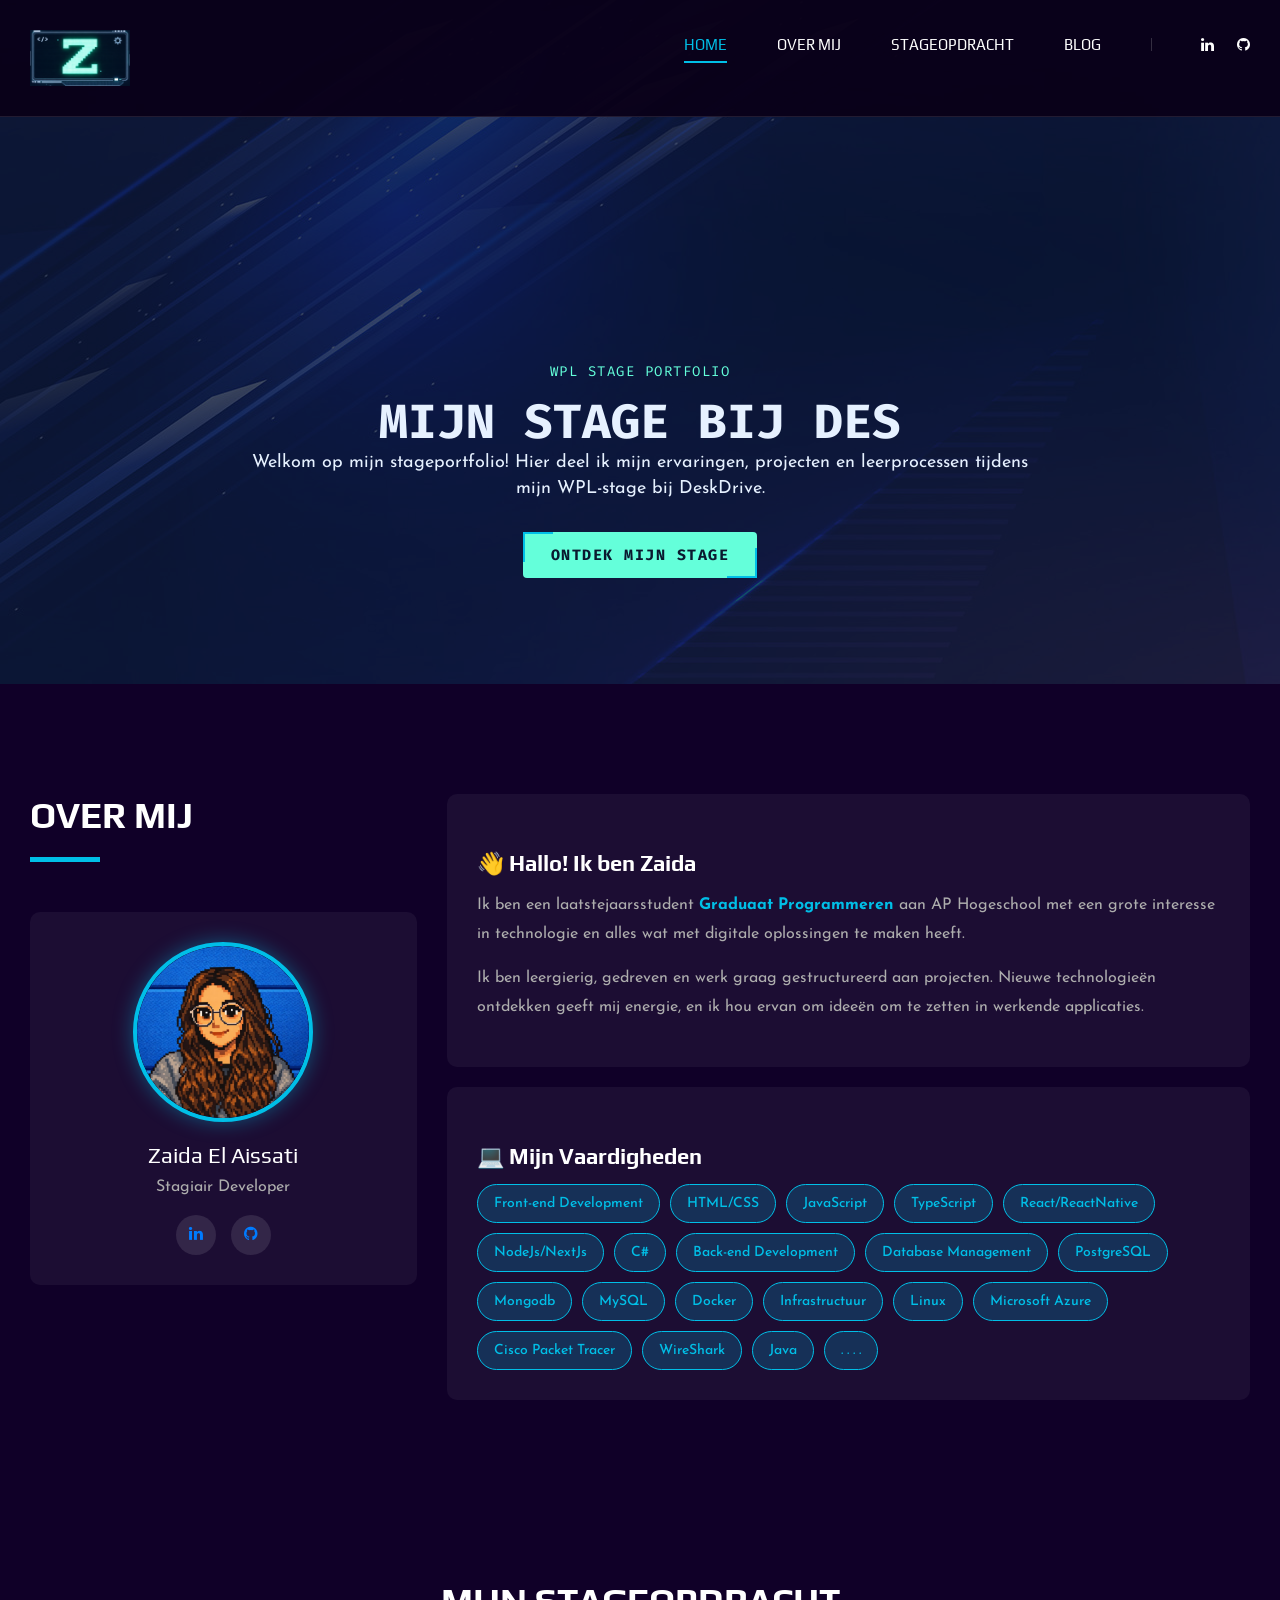
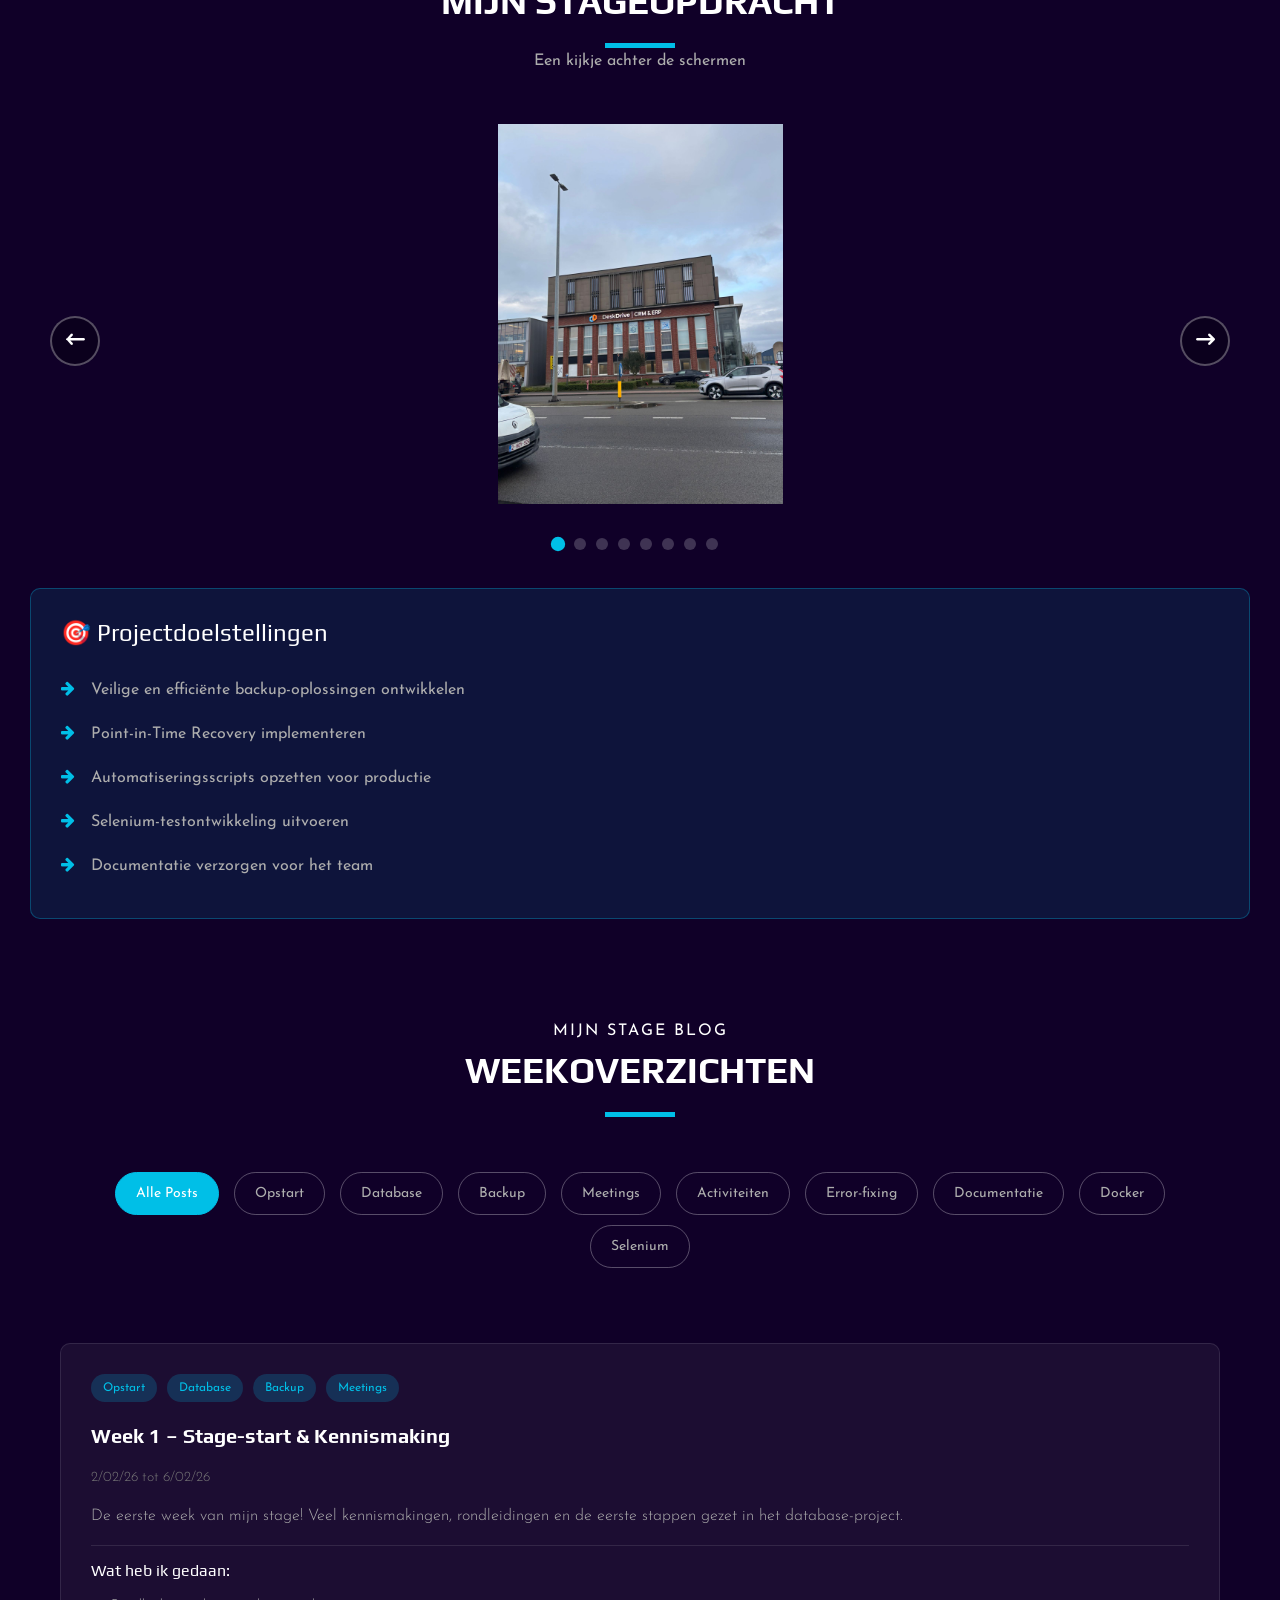
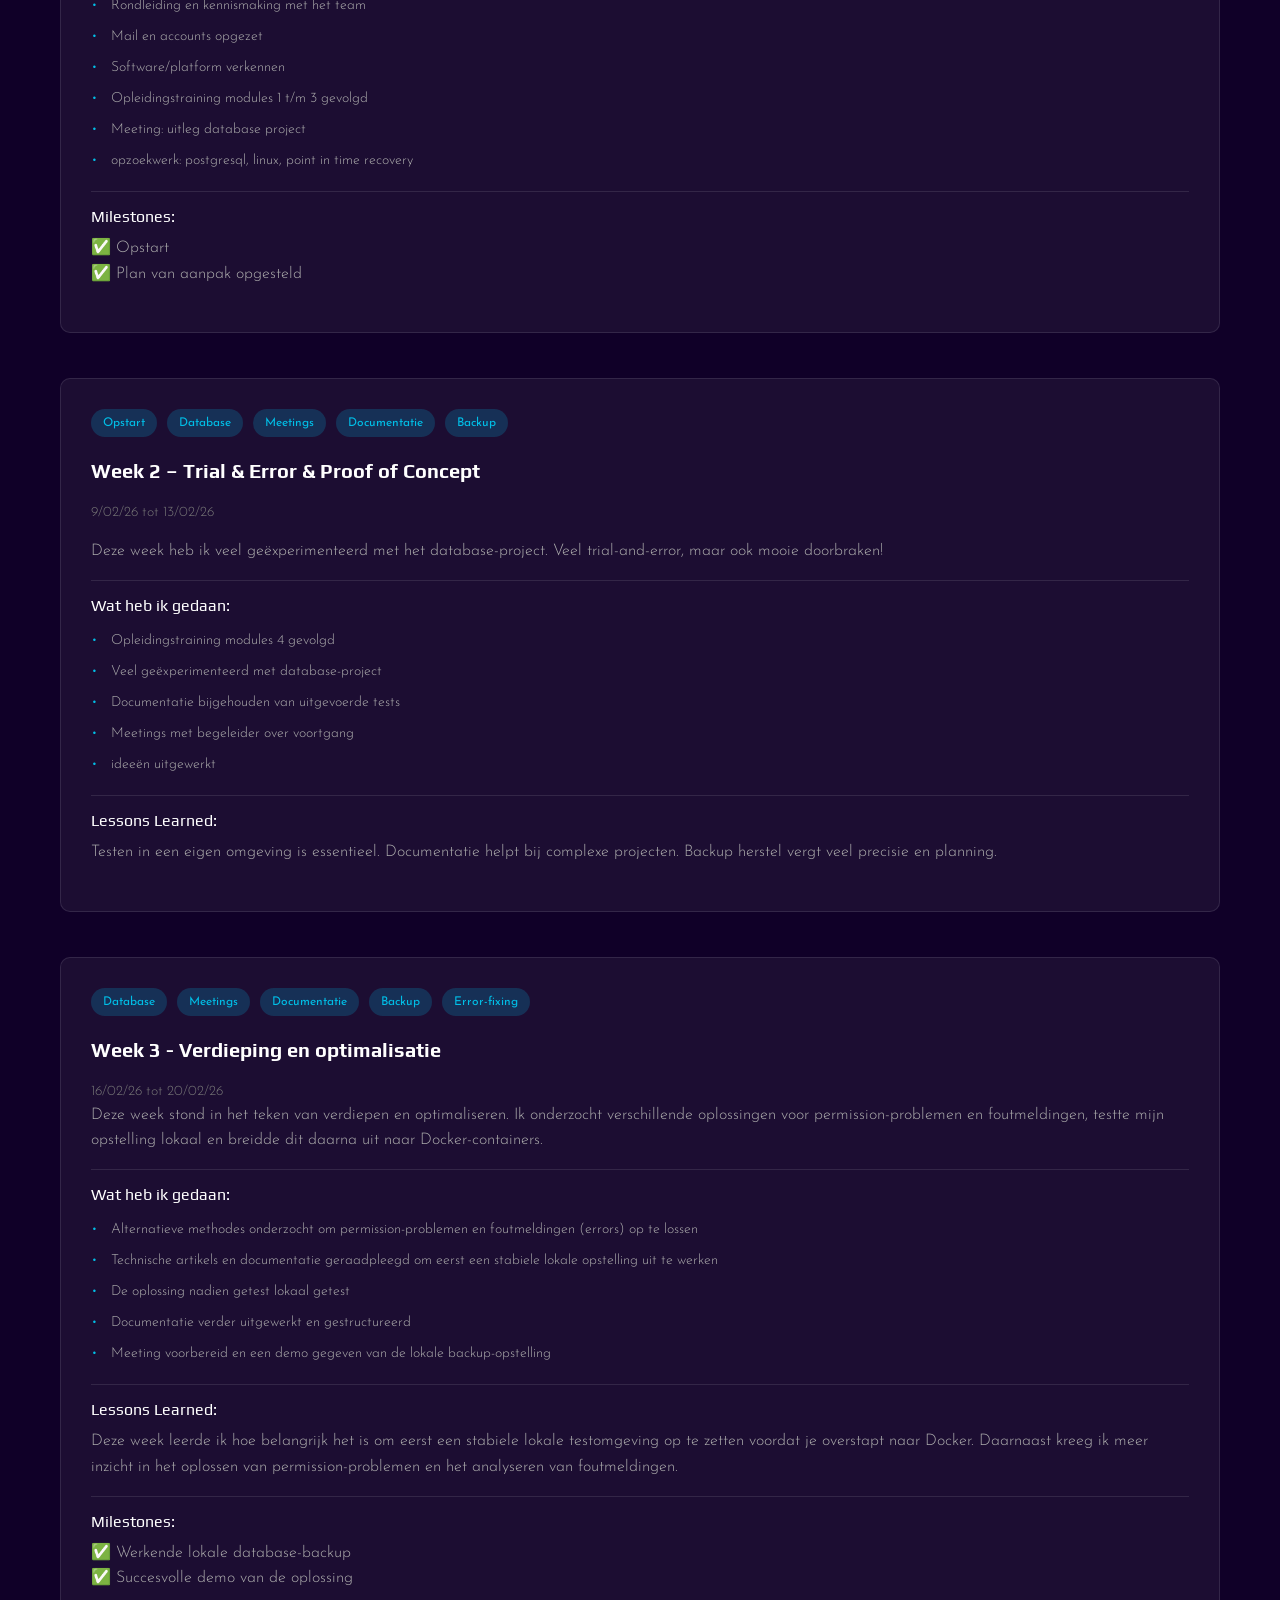
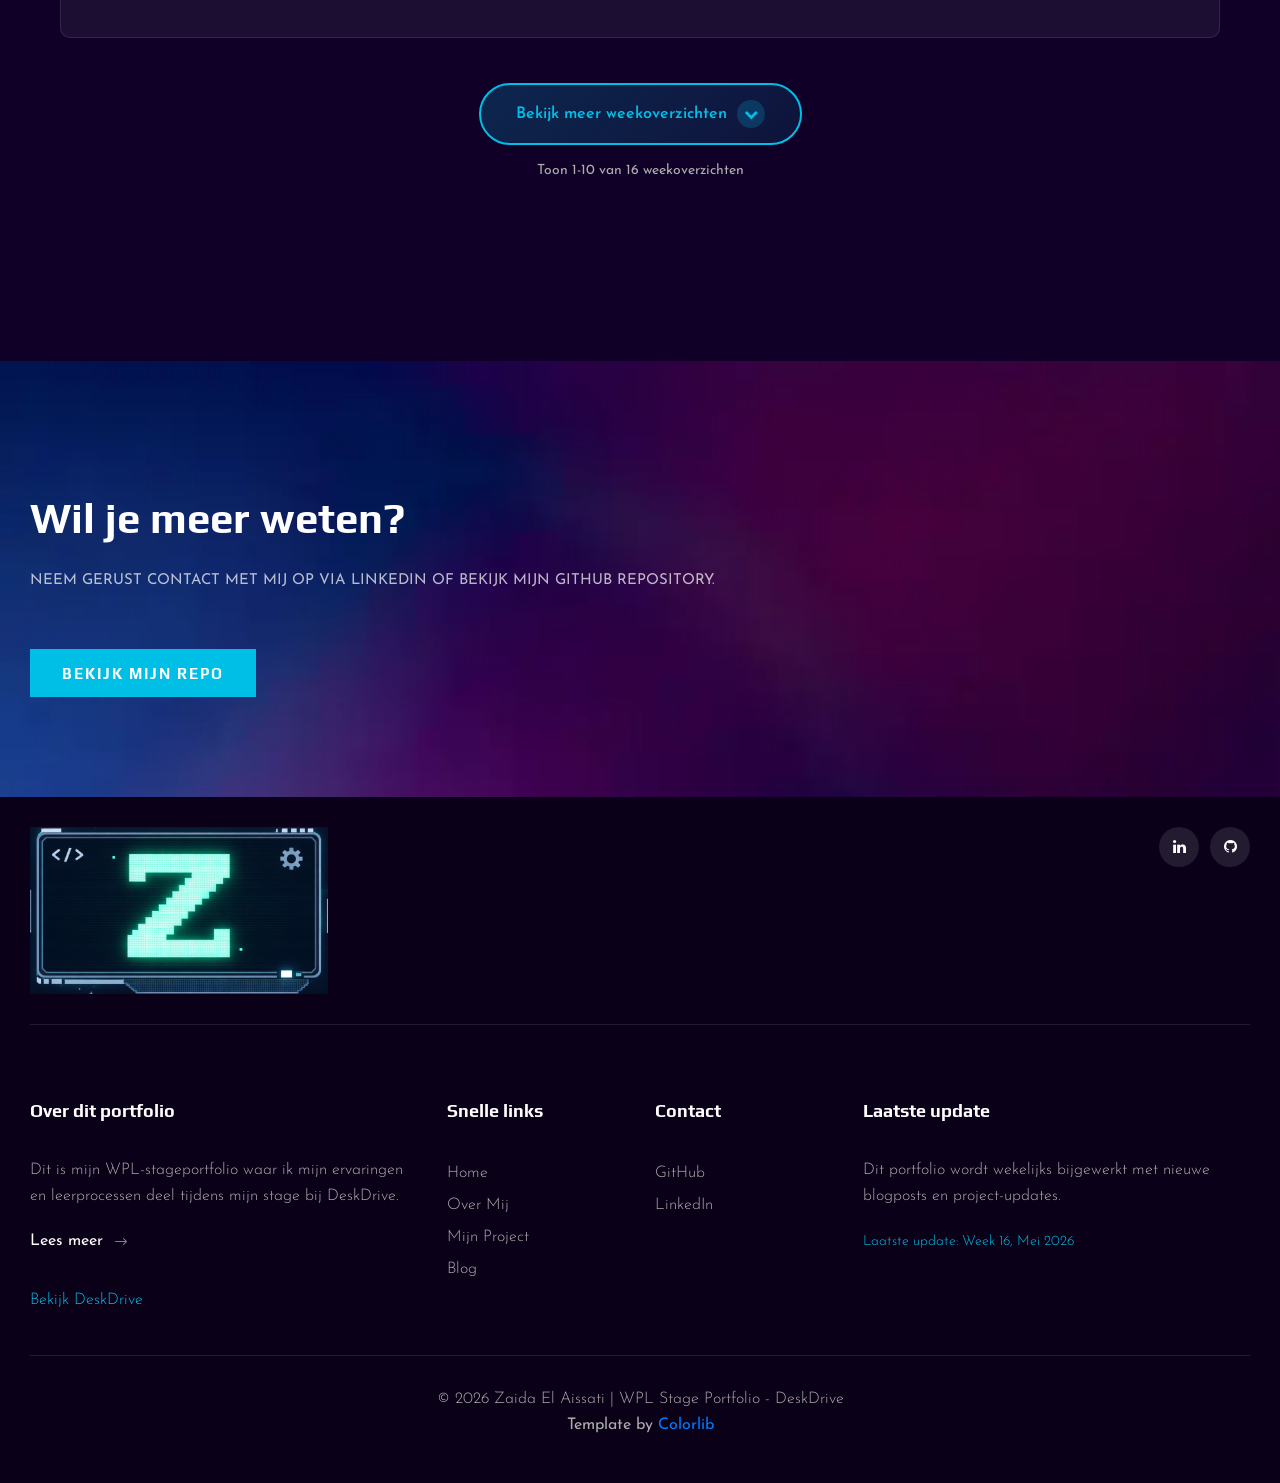
<file: index.html>
<!DOCTYPE html>
<html lang="nl">

<head>
    <meta charset="UTF-8">
    <meta name="description" content="WPL Stage Portfolio - Zaida El Aissati bij DeskDrive">
    <meta name="keywords" content="stage, WPL, DeskDrive, CRM, ERP, portfolio">
    <meta name="viewport" content="width=device-width, initial-scale=1.0">
    <meta http-equiv="X-UA-Compatible" content="ie=edge">
    <title>Zaida El Aissati | WPL Stage Portfolio - DeskDrive</title>

    <!-- Google Font -->
    <link href="https://fonts.googleapis.com/css2?family=Play:wght@400;700&display=swap" rel="stylesheet">
    <link href="https://fonts.googleapis.com/css2?family=Josefin+Sans:wght@300;400;500;600;700&display=swap"
        rel="stylesheet">
    <link href="https://fonts.googleapis.com/css2?family=Fira+Code:wght@400;500;700&display=swap" rel="stylesheet">

    <!-- Css Styles -->
    <link rel="stylesheet" href="css/bootstrap.min.css" type="text/css">
    <link rel="stylesheet" href="css/font-awesome.min.css" type="text/css">
    <link rel="stylesheet" href="css/elegant-icons.css" type="text/css">
    <link rel="stylesheet" href="css/owl.carousel.min.css" type="text/css">
    <link rel="stylesheet" href="css/magnific-popup.css" type="text/css">
    <link rel="stylesheet" href="css/slicknav.min.css" type="text/css">
    <link rel="stylesheet" href="css/style.css" type="text/css">
</head>

<body>
    <!-- Page Preloder -->
    <div id="preloder">
        <div class="loader"></div>
    </div>

    <!-- Header Section Begin -->
    <header class="header" id="header">
        <div class="container">
            <div class="row">
                <div class="col-lg-2">
                    <div class="header__logo">
                        <a href="#home"><img src="img/sfeerbeelden/Retro digitale 'Z' in neon groen.png" alt="Zaida"></a>

                    </div>
                </div>
                <div class="col-lg-10">
                    <div class="header__nav__option">
                        <nav class="header__nav__menu mobile-menu">
                            <ul>
                            <li class="active"><a href="#home">Home</a></li>
                                <li><a href="#over">Over Mij</a></li>
                            <li><a href="#stageopdracht">Stageopdracht</a></li>
                                <li><a href="#blog">Blog</a></li>
                            </ul>
                        </nav>
                        <div class="header__nav__social">
                            <a href="https://www.linkedin.com/in/zaida-el-aissati-61851320a" target="_blank"><i class="fa fa-linkedin"></i></a>
                            <a href="https://github.com/zaidaelaissati/Stage_Portfolio_eind.git" target="_blank"><i class="fa fa-github"></i></a>
                        </div>
                    </div>
                </div>
            </div>
            <div id="mobile-menu-wrap"></div>
        </div>
    </header>
    <!-- Header End -->

    <!-- Hero Section Begin -->
    <section class="hero" id="home">
        <div class="hero__item set-bg" data-setbg="img/hero/team-bg.jpg">
            <div class="container">
                <div class="row">
                    <div class="col-lg-12 text-center">
                        <div class="hero__text">
                            <span>WPL Stage Portfolio</span>
                            <h2>Mijn Stage bij DeskDrive</h2>
                            <p class="hero__description">Welkom op mijn stageportfolio! Hier deel ik mijn ervaringen, projecten en leerprocessen tijdens mijn WPL-stage bij DeskDrive.</p>
                            <a href="#over" class="primary-btn">Ontdek mijn stage</a>
                        </div>
                    </div>
                </div>
            </div>
        </div>
    </section>
    <!-- Hero Section End -->

    <!-- About Section Begin -->
    <section class="services spad" id="over">
        <div class="container">
            <div class="row">
                <div class="col-lg-4">
                    <div class="services__title">
                        <div class="section-title">
                            <h2>Over Mij</h2>
                        </div>
                        <div class="about__profile">
                            <div class="about__profile__flip-card">
                                <div class="about__profile__flip-card-inner">
                                    <div class="about__profile__flip-card-front">
                                        <img src="img/sfeerbeelden/WhatsApp Image 2026-02-25 at 11.09.00.jpeg" alt="Zaida El Aissati">
                                    </div>
                                    <div class="about__profile__flip-card-back">
                                        <img src="img/sfeerbeelden/profielfoto_portfolio_eind.jpeg" alt="Zaida bij DeskDrive">
                                    </div>
                                </div>
                            </div>
                            <h4>Zaida El Aissati</h4>
                            <p>Stagiair Developer</p>
                            <div class="about__profile__social">
                                <a href="https://www.linkedin.com/in/zaida-el-aissati-61851320a" target="_blank"><i class="fa fa-linkedin"></i></a>
                                <a href="https://github.com/zaidaelaissati/Stage_Portfolio_eind.git" target="_blank"><i class="fa fa-github"></i></a>
                            </div>
                        </div>
                    </div>
                </div>
                <div class="col-lg-8">
                    <div class="row">
                        <div class="col-lg-12">
                            <div class="services__item about__card">
                                <h4>👋 Hallo! Ik ben Zaida</h4>
                                <p>Ik ben een laatstejaarsstudent <strong>Graduaat Programmeren</strong> aan AP Hogeschool met een grote interesse in technologie en alles wat met digitale oplossingen te maken heeft.</p>
                                <p>Ik ben leergierig, gedreven en werk graag gestructureerd aan projecten. Nieuwe technologieën ontdekken geeft mij energie, en ik hou ervan om ideeën om te zetten in werkende applicaties.</p>
                            </div>
                        </div>
                        <div class="col-lg-12">
                         
                        </div>
                        <div class="col-lg-12">
                            <div class="services__item about__card">
                                <h4>💻 Mijn Vaardigheden</h4>
                                <div class="skills__tags">
                                    <span class="skill-tag">Front-end Development</span>
                                    <span class="skill-tag">HTML/CSS</span>
                                    <span class="skill-tag">JavaScript</span>
                                    <span class="skill-tag">TypeScript</span>
                                    <span class="skill-tag">React/ReactNative</span>
                                    <span class="skill-tag">NodeJs/NextJs</span>
                                    <span class="skill-tag">C#</span>
                                    <span class="skill-tag">Back-end Development</span>
                                    <span class="skill-tag">Database Management</span>
                                    <span class="skill-tag">PostgreSQL</span>
                                    <span class="skill-tag">Mongodb</span>
                                    <span class="skill-tag">MySQL</span>
                                    <span class="skill-tag">Docker</span>
                                    <span class="skill-tag">Infrastructuur</span>
                                    <span class="skill-tag">Linux</span>
                                    <span class="skill-tag">Microsoft Azure</span>
                                    <span class="skill-tag">Cisco Packet Tracer</span>
                                    <span class="skill-tag">WireShark</span>
                                    <span class="skill-tag">Java</span>
                                   
                                     <span class="skill-tag">. . . .</span>
                                </div>
                            </div>
                        </div>
                    </div>
                </div>
            </div>
        </div>
    </section>



    <!-- Stageopdracht Section Begin -->
    <section class="stageopdracht" id="stageopdracht">
        <div class="container">
            <div class="row">
                <div class="col-lg-12">
                    <div class="section-title center-title"> 
                        <h2>Mijn Stageopdracht</h2>
                        <p>Een kijkje achter de schermen</p>
                    </div>
                </div>
            </div>
            
            <!-- Stageopdracht Slider with Hover Text Effect -->
            <div class="stageopdracht__slider owl-carousel">
                <!-- Slide 1: Het Bedrijf -->
                <div class="stageopdracht__item">
                    <div class="stageopdracht__image">
                        <img src="img/sfeerbeelden/bedrijf_foto.jpg" alt="Het Bedrijf">
                        <div class="stageopdracht__overlay">
                            <div class="stageopdracht__content">
                                <h4>🏢 Het Bedrijf – DeskDrive</h4>
                               
                                 <p>DeskDrive is een bedrijf dat gespecialiseerd is in het ontwikkelen en aanpassen van <strong>CRM- en ERP-systemen</strong>. Ze helpen bedrijven om hun processen te digitaliseren en efficiënter te werken.</p>
                            <ul class="about__list">
                                <li><i class="fa fa-check"></i> Klantbeheer (CRM)</li>
                                <li><i class="fa fa-check"></i> Facturatie & Planning</li>
                                <li><i class="fa fa-check"></i> Voorraadbeheer</li>
                                <li><i class="fa fa-check"></i> Maatwerk oplossingen</li>
                            </ul>
                                <p><strong>📍locatie</strong> <a href="https://www.google.com/maps/search/?api=1&query=Langestraat+97+3+2240+Zandhoven" target="_blank" class="location-link">Langestraat 97/3, 2240 Zandhoven</a></p>
                            

                            </div>
                        </div>
                    </div>
                </div>
                
                <!-- Slide 2: Mijn Werkplek -->
                <div class="stageopdracht__item">
                    <div class="stageopdracht__image">
                        <img src="img/sfeerbeelden/burea_foto.jpg" alt="Mijn Werkplek" >
                        <div class="stageopdracht__overlay">
                            <div class="stageopdracht__content">
                                <h4>💻 Mijn Werkplek</h4>
                                <p>Waar theorie en praktijk samenkomen</p>
                                <p>Vanaf dag één werd ik warm ontvangen in het team. Na een korte rondleiding kreeg ik mijn eigen werkplek, waar ik dagelijks werk aan mijn opdrachten.</p>
                                <p>Mijn bureau is de plek waar theorie en praktijk samenkomen: hier werk ik aan database-herstel, testopstellingen en documentatie. Het is ook de plaats waar ik leer omgaan met professionele tools, workflows en samenwerking binnen een developmentomgeving.</p>
                            </div>
                        </div>
                    </div>
                </div>
                
                <!-- Slide 3: Code & Development -->
                <div class="stageopdracht__item">
                    <div class="stageopdracht__image">
                        <img src="img/sfeerbeelden/code_foto.jpg" alt="Code & Development">
                        <div class="stageopdracht__overlay">
                            <div class="stageopdracht__content">
                               <div class="project__card__icon">
                            <i class="fa fa-database"></i>
                        </div>
                                <h4>database herstel</h4>
                                
                               <p>Onderzoek naar Point-in-Time Recovery en het herstellen van databases naar specifieke momenten in de tijd</p>
                               <p>We starten met een test database waarin ik records toevoeg, wijzigingen doorvoer, verwijder en vervolgens specifieke backups terugzet</p>
                                <ul class="project__card__list">
                            <li><i class="fa fa-code"></i> PostgreSQL</li>
                            <li><i class="fa fa-docker"></i> Docker</li>
                            <li><i class="fa fa-save"></i> Backups</li>
                        </ul>
                            </div>
                        </div>
                    </div>
                </div>
                
                          <!-- Slide 4: automatisatie -->
                   <div class="stageopdracht__item">
                    <div class="stageopdracht__image">
                        <img src="img/sfeerbeelden/compose_foto.jpg" alt="Docker & Containers">   <!-- nieuwe foto komt nog-->
                        <div class="stageopdracht__overlay">
                            <div class="stageopdracht__content">
                                <div class="project__card__icon">
                            <i class="fa fa-cogs"></i>
                        </div>
                                <h4>Automatisatie</h4>
                                <p>Ontwikkelen van scripts voor het automatiseren van backup-procedures en het voorbereiden van testopstellingen.</p>
                                 <ul class="project__card__list">
                            <li><i class="fa fa-terminal"></i> Bash Scripts</li>
                            <li><i class="fa fa-server"></i> Master/Slave Config</li>
                            <li><i class="fa fa-repeat"></i> CMD/CLI</li>
                        </ul>
                            </div>
                        </div>
                        
                    </div>
                </div>
                <!-- Slide 5: Documentatie -->
                <div class="stageopdracht__item">
                    <div class="stageopdracht__image">
                        <img src="img/sfeerbeelden/documentatie_dark_mode.png" alt="Documentatie">
                        <div class="stageopdracht__overlay">
                            <div class="stageopdracht__content">
                                <h4>📄 Documentatie</h4>
                                <p>Naast het technische werk besteed ik veel aandacht aan documentatie. Bij complexe processen zoals databaseherstel is het essentieel om alles correct te noteren:</p>
                            <ul class="about__list">
                            <li><i class="fa fa-check"></i> Welke stappen werden uitgevoerd</li>
                            <li><i class="fa fa-check"></i> Welke fouten traden op</li>
                            <li><i class="fa fa-check"></i> Welke oplossingen werkten wel of niet</li>
                        </ul>
                        <p>Deze documentatie helpt niet alleen het team, maar ook mezelf tijdens intervisiemomenten en reflecties. Het toont mijn groei, mijn aanpak en hoe ik omga met trial-and-error situaties.</p>
                        <p>Tijdens dit traject heb ik geleerd dat testen, analyseren en documenteren even important zijn als het schrijven van code zelf.</p>
                            </div>
                        </div>
                    </div>
                </div>

                <!-- Slide 6: Moving Forward Event -->
                <div class="stageopdracht__item">
                    <div class="stageopdracht__image">
                        <img src="img/sfeerbeelden/event_foto.png" alt="Moving Forward Event">
                        <div class="stageopdracht__overlay">
                            <div class="stageopdracht__content">
                                <h4>🗓️Moving Forward Event</h4>
                            
                                <p>Een inspirerende jobbeurs waar ik de mogelijkheid kreeg om kennis te maken met verschillende IT-bedrijven en professionals uit de sector.</p>
                                <ul class="about__list">
                                    <li><i class="fa fa-check"></i> Netwerken met IT-professionals</li>
                                    <li><i class="fa fa-check"></i> Inzicht in arbeidsmarkt</li>
                                    <li><i class="fa fa-check"></i> Jobmogelijkheden verkend</li>
                                    <li><i class="fa fa-check"></i> Nieuwe technologieën ontdekt</li>
                                </ul>
                                <p><strong>📍 Locatie:</strong> <a href="https://www.google.com/maps/search/?api=1&query=Jan+van+Rijswijcklaan+191+2020+Antwerpen" target="_blank" class="location-link">Jan van Rijswijcklaan 191, 2020 Antwerpen</a></p>
                            </div>
                        </div>
                    </div>
                </div>
                <!-- Slide 7:Selenium tests -->
                <div class="stageopdracht__item">
                    <div class="stageopdracht__image">
                        <img src="img/sfeerbeelden/selenium_test_sfeerbeeld.jpeg" alt="Selenium test sfeerbeeld">
                        <div class="stageopdracht__overlay">
                            <div class="stageopdracht__content">
                                <h4>🤖 Selenium Tests</h4>
                                <p>In deze fase maakte ik van manueel testen een geautomatiseerde aanpak. Zo kon ik regressies sneller detecteren en bleef de applicatie stabiel bij wijzigingen/updates.</p>
                                <ul class="project__card__list">
                                    <li><i class="fa fa-code"></i> Java + Selenium</li>
                                    <li><i class="fa fa-check"></i> UI/functional scenarios</li>
                                    <li><i class="fa fa-cogs"></i> Page Objects & testflows</li>
                                    <li><i class="fa fa-save"></i> Testdata + herbruikbaarheid</li>
                                </ul>

                            </div>
                        </div>
                    </div>
                </div>

                <!-- Slide 8: Connect-It event -->
                <div class="stageopdracht__item">
                    <div class="stageopdracht__image">
                        <img src="img/sfeerbeelden/connet-it-event2.jpeg" alt="Connect it event">
                        <div class="stageopdracht__overlay">
                            <div class="stageopdracht__content">
                                <h4>🗓️ Connect-It Event</h4>
                                <p>Een moment om in contact te komen met IT-professionals en te netwerken.</p>
                                <ul class="about__list">
                                    <li><i class="fa fa-check"></i> Netwerken met bedrijven en professionals</li>
                                    <li><i class="fa fa-check"></i> Inzicht in actuele IT-praktijken</li>             
                                    <li><i class="fa fa-check"></i> Interessante techsessies gevolgd</li>
                                    <li><i class="fa fa-check"></i> Meer geleerd over AI en cybersecurity</li>
                                </ul>
                                  <p><strong>📍 Locatie:</strong> <a href="https://www.google.com/maps/search/?api=1&query=Jan+van+Rijswijcklaan+191+2020+Antwerpen" target="_blank" class="location-link">Jan van Rijswijcklaan 191, 2020 Antwerpen</a></p>
                            </div>
                        </div>
                    </div>
                </div>

            </div>
            
              <!-- Project Goals -->
            <div class="row">
                <div class="col-lg-12">
                    <div class="project__goals">
                        <h4>🎯 Projectdoelstellingen</h4>
                        <ul>
                            <li><i class="fa fa-arrow-right"></i> Veilige en efficiënte backup-oplossingen ontwikkelen</li>
                            <li><i class="fa fa-arrow-right"></i> Point-in-Time Recovery implementeren</li>
                            <li><i class="fa fa-arrow-right"></i> Automatiseringsscripts opzetten voor productie</li>
                            <li><i class="fa fa-arrow-right"></i> Selenium-testontwikkeling uitvoeren </li>
                            <li><i class="fa fa-arrow-right"></i> Documentatie verzorgen voor het team</li>
                        </ul>
                    </div>
                </div>
            </div>
            
       

    <!-- Blog Section Begin -->
    <section class="latest spad" id="blog">
        <div class="container">
            <div class="row">
                <div class="col-lg-12">
                    <div class="section-title center-title">
                        <span>Mijn Stage Blog</span>
                        <h2>Weekoverzichten</h2>
                    </div>
                </div>
            </div>
            
            <!-- Blog Filter -->
            <div class="row">
                <div class="col-lg-12">
                    <div class="blog__filter">
                        <button class="filter-btn active" data-filter="all">Alle Posts</button>
                        <button class="filter-btn" data-filter="opstart">Opstart</button>
                        <button class="filter-btn" data-filter="database">Database</button>
                        <button class="filter-btn" data-filter="backup">Backup</button>
                        <button class="filter-btn" data-filter="meetings">Meetings</button>
                        <button class="filter-btn" data-filter="activiteiten">Activiteiten</button>
                        <button class="filter-btn" data-filter="error-fixing">Error-fixing</button>
                        <button class="filter-btn" data-filter="documentatie">Documentatie</button>
                        <button class="filter-btn" data-filter="docker">Docker</button>
                        <button class="filter-btn" data-filter="selenium">Selenium</button>
                    </div>
                </div>
            </div>

            <!-- Blog Posts -->
            <div class="blog__posts">
                <!-- First 3 posts (visible by default) -->
                
                <!-- Week 1 Post -->
                <div class="blog__post" data-tags="opstart,database,backup,meetings">
                    <div class="blog__item latest__item">
                        <div class="blog__tags">
                            <span class="blog__tag">Opstart</span>
                            <span class="blog__tag">Database</span>
                            <span class="blog__tag">Backup</span>
                            <span class="blog__tag">Meetings</span>
                           
                        </div>
                        <h4>Week 1 – Stage-start & Kennismaking</h4>
                        <ul>
                            <li>2/02/26 tot 6/02/26</li>
                        </ul>
                        <p>De eerste week van mijn stage! Veel kennismakingen, rondleidingen en de eerste stappen gezet in het database-project.</p>
                        <div class="blog__highlights">
                            <h5>Wat heb ik gedaan:</h5>
                            <ul>
                                <li>Rondleiding en kennismaking met het team</li><br>
                                <li>Mail en accounts opgezet</li><br>
                                <li>Software/platform verkennen</li><br>
                                <li>Opleidingstraining modules 1 t/m 3 gevolgd</li><br>
                                <li>Meeting: uitleg database project</li><br>
                                <li>opzoekwerk: postgresql, linux, point in time recovery</li>
                            </ul>
                        </div>
                        <div class="blog__milestones">
                            <h5>Milestones:</h5>
                            <p>✅ Opstart<br>✅ Plan van aanpak opgesteld</p>
                        </div>
                    </div>
                </div>
                
                <!-- Week 2 Post -->
                <div class="blog__post" data-tags="opstart,database,meetings,documentatie,backup">
                    <div class="blog__item latest__item">
                        <div class="blog__tags">
                            <span class="blog__tag">Opstart</span>
                            <span class="blog__tag">Database</span>
                            <span class="blog__tag">Meetings</span>
                            <span class="blog__tag">Documentatie</span>
                            <span class="blog__tag">Backup</span>
                        </div>
                        <h4>Week 2 – Trial & Error & Proof of Concept</h4>
                        <ul>
                            <li>9/02/26 tot 13/02/26</li>
                        </ul>
                        <p>Deze week heb ik veel geëxperimenteerd met het database-project. Veel trial-and-error, maar ook mooie doorbraken!</p>
                        <div class="blog__highlights">
                           <h5>Wat heb ik gedaan:</h5>
                            <ul>
                                <li>Opleidingstraining modules 4 gevolgd</li><br>
                                <li>Veel geëxperimenteerd met database-project</li><br>
                                <li>Documentatie bijgehouden van uitgevoerde tests</li><br>
                                <li>Meetings met begeleider over voortgang</li><br>
                                <li>ideeën uitgewerkt</li>
                            </ul>
                        </div>
                        <div class="blog__lessons">
                            <h5>Lessons Learned:</h5>
                            <p>Testen in een eigen omgeving is essentieel. Documentatie helpt bij complexe projecten. Backup herstel vergt veel precisie en planning.</p>
                        </div>
                    </div>
                </div>
                
                <!-- Week 3 Post -->
                <div class="blog__post" data-tags="database,meetings,documentatie,backup,error-fixing">
                    <div class="blog__item latest__item">
                        <div class="blog__tags">
                            <span class="blog__tag">Database</span>
                            <span class="blog__tag">Meetings</span>
                            <span class="blog__tag">Documentatie</span>
                            <span class="blog__tag">Backup</span>
                            <span class="blog__tag">Error-fixing</span>
                        </div>
                        <h4>Week 3 - Verdieping en optimalisatie</h4>
                         <ul>
                            <li>16/02/26 tot 20/02/26</li>
                            <p>Deze week stond in het teken van verdiepen en optimaliseren. Ik onderzocht verschillende oplossingen voor permission-problemen en foutmeldingen, testte mijn opstelling lokaal en breidde dit daarna uit naar Docker-containers.</p>
                        </ul>
                        <div class="blog__highlights">
                       <h5>Wat heb ik gedaan:</h5>
                 <ul>
                    <li>Alternatieve methodes onderzocht om permission-problemen en foutmeldingen (errors) op te lossen</li> <br>
                    <li>Technische artikels en documentatie geraadpleegd om eerst een stabiele lokale opstelling uit te werken</li><br>
                    <li>De oplossing nadien getest lokaal getest</li><br>
                    <li>Documentatie verder uitgewerkt en gestructureerd</li><br>
                    <li>Meeting voorbereid en een demo gegeven van de lokale backup-opstelling</li>
                </ul>
                        </div>
                       <div class="blog__lessons">
                            <h5>Lessons Learned:</h5>
                            <p>Deze week leerde ik hoe belangrijk het is om eerst een stabiele lokale testomgeving op te zetten voordat je overstapt naar Docker. Daarnaast kreeg ik meer inzicht in het oplossen van permission-problemen en het analyseren van foutmeldingen.</p>
                        </div>
                          <div class="blog__milestones">
                            <h5>Milestones:</h5>
                           <p>
                                ✅ Werkende lokale database-backup<br>
                                ✅ Succesvolle demo van de oplossing
                            </p>
                        </div>
                    </div>
                
 </div>
                               <!-- Load More Button -->
                <div class="load-more-wrapper">
                    <button class="load-more-btn" id="loadMoreBtn">
                        <span class="btn-text">Bekijk meer weekoverzichten</span>
                        <span class="arrow-icon"><i class="fa fa-chevron-down"></i></span>
                    </button>
                <span class="posts-count" id="postsCount">Toon 1-10 van 16 weekoverzichten</span>

                </div>
                
                <!-- Hidden posts (shown after clicking load more) -->
                <div class="blog__posts-hidden" id="hiddenPosts">
                    
                    <!-- Week 4 Post -->
                    <div class="blog__post" data-tags="database,meetings,documentatie,docker,backup">
                        <div class="blog__item latest__item">
                            <div class="blog__tags">
                                <span class="blog__tag">Database</span>
                                <span class="blog__tag">Docker</span>
                                <span class="blog__tag">Meetings</span>
                                <span class="blog__tag">Documentatie</span>
                                <span class="blog__tag">Backup</span>
                            </div>
                            <h4>Week 4 - Docker Volumes & PostgreSQL 16</h4>
                             <ul>
                                <li>23/02/26 tot 27/02/26</li>
                            </ul>
                            <p>Deze week heb ik mijn Docker-kennis uitgebreid met volumes voor persistente data-opslag. Ik heb de documentatie verder uitgewerkt, een demo gegeven van Docker volumes tijdens een meeting, en de volledige opstelling opnieuw opgebouwd met PostgreSQL versie 16 van het bedrijf. Ook kreeg ik uitleg over de volgende milestone en begon ik met werken aan een echte grote database van het bedrijf.</p>
                            <div class="blog__highlights">
                           <h5>Wat heb ik gedaan:</h5>
                     <ul>
                        <li>Verder gewerkt aan Docker, maar nu met volumes voor persistente data-opslag</li><br>
                        <li>Documentatie uitgebreid en gestructureerd</li><br>
                        <li>Meeting gehouden en een demo gegeven van Docker volumes</li><br>
                        <li>Opstelling aangepast naar PostgreSQL versie 16 (het bedrijf gebruikt momenteel versie 14, maar er is gepland om in de toekomst naar 16 te gaan) om te testen of er veranderingen optreden en of de werking hetzelfde blijft.</li><br>
                        <li>Uitleg gekregen over de volgende milestone</li><br>
                        <li>Begonnen met werken in de echte grote database van het bedrijf (eerst lokaal)</li>
                    </ul>
                            </div>
                               <div class="blog__lessons">
                                    <h5>Lessons Learned:</h5>
                                    <p>Deze week leerde ik hoe cruciaal volumes zijn in Docker voor het behouden van data tussen container-herstarts. Ook ontdekte ik de verschillen tussen PostgreSQL versies en hoe je een bestaande opstelling kunt migreren naar een nieuwere versie. Het werken met echte bedrijfsdata geeft een waardevol inzicht in de praktijk en de complexiteit van productie-omgevingen.</p>
                                </div>
                                  <div class="blog__milestones">
                                    <h5>Milestones:</h5>
                                   <p>
                                        ✅ Docker volumes succesvol geïmplementeerd en getest<br>
                                        ✅ PostgreSQL 16 opstelling werkend en compatibel<br>
                                        ✅ Documentatie volledig bijgewerkt<br>
                                        ✅ Voorbereiding volgende milestone gestart
                                    </p>
                                </div>
                        </div>
                    </div>
                    



                    <!-- Week 5 Post -->
                    <div class="blog__post" data-tags="database,docker,documentatie,backup,activiteiten">
                        <div class="blog__item latest__item">
                            <div class="blog__tags">
                                <span class="blog__tag">Database</span>
                                <span class="blog__tag">Docker</span>
                                <span class="blog__tag">Documentatie</span>
                                <span class="blog__tag">Backup</span> 
                                <span class="blog__tag">Activiteiten</span>
                            </div>
                            <h4>Week 5 - Grote Database & Docker Experimenten</h4>
                            <ul>
                                <li>02/03/2026 tot 06/03/2026</li>
                            </ul>
                            <p>Deze week heb ik belangrijke vooruitgang geboekt met de echte grote database van het bedrijf en geëxperimenteerd met Docker mounting technieken.</p>
                            <div class="blog__highlights">
                                <h5>Wat heb ik gedaan:</h5>
                                <ul>
                                    <li>Verder werken in echte grote database van het bedrijf (eerst lokaal)  gelukt</li><br>
                                    <li>Proberen met docker container lokaal mounten zonder docker volume</li><br>
                                    <li>Onderzoek gedaan naar het verschil in performantie tussen een lokale setup en het gebruik van volumes.</li><br>
                                    <li>Documentatie bijgewerkt</li><br>
                                    <li>De Moving Forward jobbeurs bezocht.</li>
                                </ul>
                            </div>
                            <div class="blog__lessons">
                                <h5>Lessons Learned:</h5>
                                <p>De echte bedrijfsdatabase heeft een andere structuur dan testomgevingen, wat veel aanpassingen vereist. <br>
                                Tijdens het werken met de echte bedrijfsdatabase werd duidelijk dat de structuur verschilt van die van de testomgevingen, wat het werken uitdagender maakte en extra analyse vereiste.
                            </div>
                            <div class="blog__milestones">
                                <h5>Milestones:</h5>
                                <p>✅ Succesvol werken met echte grote database (lokaal)<br>✅ Docker mounting zonder volume getest<br>✅ Performance onderzoek uitgevoerd<br>✅ Jobbeurs bezocht</p>
                            </div>
                        </div>
                    </div>

                    <!-- Week 6 Post -->
                    <div class="blog__post" data-tags="database,backup,meetings,documentatie, error-fixing">
                        <div class="blog__item latest__item">
                            <div class="blog__tags">
                                <span class="blog__tag">Database</span>
                                <span class="blog__tag">Backup</span>
                                <span class="blog__tag">Meetings</span>
                                <span class="blog__tag">Documentatie</span>
                                <span class="blog__tag">Error-fixing</span>
                            </div>
                            <h4>Week 6 - WAL Archive Problemen & Error Fixing</h4>
                            <ul>
                                <li>09/03/2026 tot 13/03/2026</li>
                            </ul>
                            <p>Deze week richtte ik me op het oplossen van problemen met WAL-archieven en gaf een update tijdens een kleine meeting.</p>
                            <div class="blog__highlights">
                                <h5>Wat heb ik gedaan:</h5>
                                <ul>
                                    <li>Error fixes uitgevoerd voor problemen met WAL-archieven</li><br>
                                    <li>Kleine meeting gehouden om update te geven waar we vastzitten</li><br>
                                    <li>Verder gewerkt aan de WAL-problemen en oplossingen proberen te implementeren</li><br>
                                    <li>Documentatie bijgewerkt </li>
                                </ul>
                            </div>
                            <div class="blog__lessons">
                                <h5>Lessons Learned:</h5>
                                <p>WAL-archieven vereisen precieze configuratie. Regelmatige meetings helpen om snel knelpunten te identificeren en te bespreken.</p>
                            </div>
                            <div class="blog__milestones">
                                <h5>Milestones:</h5>
                                <p>✅ WAL error fixes proberen te implementeren<br>✅ Meeting gehouden met voortgangsupdate</p>
                            </div>
                        </div>
                    </div>

                    <!-- Week 7 Post -->
                    <div class="blog__post" data-tags="database,backup,meetings,documentatie,docker,error-fixing">
                        <div class="blog__item latest__item">
                            <div class="blog__tags">
                                <span class="blog__tag">Database</span>
                                <span class="blog__tag">Backup</span>
                                <span class="blog__tag">Meetings</span>
                                <span class="blog__tag">Documentatie</span>
                                <span class="blog__tag">Docker</span>
                                <span class="blog__tag">Error-fixing</span>
                            </div>
                            <h4>Week 7 - pgBackRest Poging</h4>
                            <ul>
                                <li>16/03/2026 tot 20/03/2026</li>
                            </ul>
                            <p>Voortgezette troubleshooting met een poging tot pgBackRest in Docker.</p>
                            <div class="blog__highlights">
                                <h5>Wat heb ik gedaan:</h5>
                                <ul>
                                    <li>Doorgaan met troubleshooting,zelfde als vorige week</li><br>
                                    <li>pgBackRest methode geprobeerd volgens een artikel </li><br>
                                    <li>Zelfde errors als voorheen ondervonden</li><br>
                                    <li>Meeting gehouden om voortgang en problemen te bespreken</li><br>
                                    <li>Documentatie uitgebreid met testresultaten en errors</li>
                                </ul>
                            </div>
                            <div class="blog__lessons">
                                <h5>Lessons Learned:</h5>
                                <p>Externe tutorials zijn nuttig maar niet altijd direct toepasbaar in complexe omgevingen zoals Docker met PostgreSQL.</p>
                            </div>
                            <div class="blog__milestones">
                                <h5>Milestones:</h5>
                                <p>✅ pgBackRest getest en geëvalueerd<br>✅ Meeting gehouden</p>
                            </div>
                        </div>
                    </div>

                    <!-- Week 8 Post -->
                    <div class="blog__post" data-tags="database,backup,meetings,documentatie,error-fixing">
                        <div class="blog__item latest__item">
                            <div class="blog__tags">
                                <span class="blog__tag">Database</span>
                                <span class="blog__tag">Backup</span>
                                <span class="blog__tag">Meetings</span>
                                <span class="blog__tag">Documentatie</span>
                                <span class="blog__tag">Error-fixing</span>
                            </div>
                            <h4>Week 8 - Master/Slave PITR Succesvol!</h4>
                            <ul>
                                <li>23/03/2026 tot 27/03/2026</li>
                            </ul>
                            <p>Doorbraak! Master/slave setup met automatische WAL-transfer en succesvolle PITR.</p>
                            <div class="blog__highlights">
                                <h5>Wat heb ik gedaan:</h5>
                                <ul>
                                    <li>Lokaal gewerkt met 2 aparte machines (laptops): master en slave</li><br>
                                    <li>Slave restore met Point-in-Time Recovery opgezet</li><br>
                                    <li>Problemen met WAL-files opgelost (full backup lukte, PITR gaf WAL errors)</li><br>
                                    <li>Meetings demo gegeven en alles uitgelegd, samen gevonden waaraan het probleem lag en dit samen opgelost</li><br>
                                    <li>Nieuwe taak: PostgreSQL config voor automatische WAL-transfer van master naar slave </li><br>
                                    <li>PITR + WAL-transfer succesvol! Alle stappen gedocumenteerd, herhaald en getest</li><br>
                                    <li>Evaluatiegesprek gehad</li>
                                </ul>
                            </div>
                            <div class="blog__lessons">
                                <h5>Lessons Learned:</h5>
                                <p>Automatisering via PostgreSQL-configuratie is veel efficiënter dan handmatige transfers. Uitgebreide testing en documentatie zorgen voor reproduceerbare succes.</p>
                            </div>
                            <div class="blog__milestones">
                                <h5>Milestones:</h5>
                                <p>✅ Master/slave PITR werkend<br>✅ Automatische WAL-transfer via config<br>✅ Volledige documentatie + tests<br>✅ Evaluatiegesprek afgerond</p>
                            </div>
                        </div>
                    </div>

                    <!-- Week 9 Post -->
                    <div class="blog__post" data-tags="database,backup,documentatie,error-fixing,meetings,selenium">
                        <div class="blog__item latest__item">
                            <div class="blog__tags">
                                <span class="blog__tag">Database</span>
                                <span class="blog__tag">Backup</span>
                                <span class="blog__tag">Documentatie</span>
                                <span class="blog__tag">Error-fixing</span>
                                <span class="blog__tag">Meetings</span>
                                <span class="blog__tag">Selenium</span>
                            </div>
                            <h4>Week 9 - Automatisering, PostgreSQL versie 16 & Selenium Start</h4>
                            <ul>
                                <li>30/03/2026 tot 03/04/2026</li>
                            </ul>
                            <p>Nieuwe milestone bereikt met automatische restore scripts, demo gegeven en start van de testing project.</p>
                            <div class="blog__highlights">
                                <h5>Wat heb ik gedaan:</h5>
                                <ul>
                                    <li>Nieuwe milestone: script gemaakt voor restore slave machine en automatisering</li><br>
                                    <li>Uitgebreide documentatie bijgewerkt</li><br>
                                    <li>Error fixing doorgevoerd</li><br>
                                    <li>Alles uitgebreid getest</li><br>
                                    <li>Meeting en demo gedaan: script getoond + uitleg gekregen over de werking bedrijf rond Selenium</li><br>
                                    <li>Nieuwe opdracht: one-liner commands met parameters/target time</li><br>
                                    <li>Nieuwe database cluster gemaakt voor PostgreSQL versie 16 om functionaliteiten te testen</li><br>
                                    <li>Documentatie en commands aangepast naar absolute paden</li><br>
                                    <li>Start project Selenium</li><br>
                                    <li>Meeting over de app gehouden</li>
                                </ul>
                            </div>
                            <div class="blog__lessons">
                                <h5>Lessons Learned:</h5>
                                <p>Automatisering scripts vereisen robuuste testing. Absolute paths voorkomen veel issues en is efficiënter. Selenium biedt krachtige mogelijkheden voor UI/functional testing. Goede documentatie is cruciaal voor kennisoverdracht bij nieuwe projecten.</p>
                            </div>
                            <div class="blog__milestones">
                                <h5>Milestones:</h5>
                                <p>✅ Automatische restore slave script<br>✅ PostgreSQL 16 cluster getest<br>✅ Selenium project gestart<br>✅ Demo & meetings succesvol<br>✅ Volledige documentatie update</p>
                            </div>
                        </div>
                    </div>
                    <!-- Week 10 Post -->
                    <div class="blog__post" data-tags="selenium,testing,meetings,platform-setup,module-training">
                        <div class="blog__item latest__item">
                            <div class="blog__tags">
                                <span class="blog__tag">Selenium</span>
                                <span class="blog__tag">Testing</span>
                                <span class="blog__tag">Meetings</span>
                       
                            </div>
                            <h4>Week 10 - Team Planning, Module 4 Setup & Testing Uitdagingen</h4>
                            <ul>
                                <li>06/04/2026 tot 10/04/2026</li>
                            </ul>
                            <p>Deze week stond in het teken van teamcoördinatie, de start van testplanning en de eerste stappen met Module 4. Testing op een nieuw platform bracht interessante uitdagingen met zich mee.</p>
                            <div class="blog__highlights">
                                <h5>Wat heb ik gedaan:</h5>
                                <ul>
                                    <li>Onderlinge takenverdeling bepaald en begonnen met testen voor de planning pagina</li><br>
                                    <li>Module 4 opstart: demo account aangemaakt, toegang gekregen tot alle nodige platformen (databank, etc.)</li><br>
                                    <li>Ontdekt dat testen moeilijk is op onbekend platform - op zoek gaan naar de structuur in de code, je hebt voor een functie (knop) 5 verschillende manieren om het uit te voeren</li><br>
                                    <li>Teruggekeerd naar Module 2 om het platform beter te leren kennen</li>
                                </ul>
                            </div>
                            <div class="blog__lessons">
                                <h5>Lessons Learned:</h5>
                                <p>Goede takenverdeling voorkomt overlap. Testing vereist diepgaand platformbegrip - research is key. Fundamentals herhalen versnelt learning curve.</p>
                            </div>
                            <div class="blog__milestones">
                                <h5>Milestones:</h5>
                                <p>✅ Testplanning gestart<br>✅ Module 4 omgeving operationeel<br>✅ Team takenverdeling<br>✅ Platform familiariteit boost</p>
                            </div>
                        </div>
                    </div>

                    <!-- Week 11 Post -->
                    <div class="blog__post" data-tags="selenium,testing,meetings,platform-setup">
                        <div class="blog__item latest__item">
                            <div class="blog__tags">
                                <span class="blog__tag">Selenium</span>
                                <span class="blog__tag">Testing</span>
                                <span class="blog__tag">Meetings</span>
                                <span class="blog__tag">Telewerk</span>
                            </div>
                            <h4>Week 11 - Selenium Tests Uitbreiden & Devomgeving Feedback</h4>
                            <ul>
                                <li>13/04/2026 tot 17/04/2026</li>
                            </ul>
                            <p>Intensieve week met Selenium ontwikkeling, waardevolle feedback bij meetings.</p>
                            <div class="blog__highlights">
                                <h5>Wat heb ik gedaan:</h5>
                                <ul>
                                    <li>Verder Selenium tests gemaakt en uitgebreid</li><br>
                                    <li>Meeting gehouden: feedback gegeven over devomgeving</li><br>
                                    <li>Thuiswerken: Selenium tests + meeting voorbereiding (plan van aanpak, structuur, vragen stellen)</li>
                                </ul>
                            </div>
                            <div class="blog__lessons">
                                <h5>Lessons Learned:</h5>
                                <p>Feedback loops versnellen verbetering. Remote werk biedt meer tijd en flexibiliteit voor diepgaand werk.</p>
                            </div>
                            <div class="blog__milestones">
                                <h5>Milestones:</h5>
                                <p>✅ Selenium test verder gewerkt <br>✅ Devomgeving feedback geleverd<br>✅ Meeting voltooid</p>
                            </div>
                        </div>
                    </div>

                    <!-- Week 12 & 13 Post -->
                    <div class="blog__post" data-tags="selenium,testing">
                        <div class="blog__item latest__item">
                            <div class="blog__tags">
                                <span class="blog__tag">Selenium</span>
                                <span class="blog__tag">Testing</span>
                                <span class="blog__tag">Documentation</span>
                            </div>
                            <h4>Week 12 & 13 - Verder werken aan Selenium Tests</h4>
                            <ul>
                                <li>20/04/2026 tot 24/04/2026 & 27/04/2026 tot 1/05/2026</li>
                            </ul>
                            <p> Tijdens deze weken heb ik verder gewerkt aan het uitbreiden en verbeteren van de Selenium tests.
                            De focus lag vooral op het aanpakken van complexere scenario’s.</p>
                            <div class="blog__highlights">
                                <h5>Wat heb ik gedaan:</h5>
                                <ul>
                                    <li>Verder Selenium tests gemaakt - focus op complexere scenarios en edge cases</li>
                                    <li>Takenverdeling opgesteld voor verdere tests</li>
                                    <li>Documentatie verder gemaakt voor de help pagina</li>
                                    <li>Code gemerged en merge conflicts opgelost</li>
                                    <li>Werken met API’s om tests beter te ondersteunen</li>
                                </ul>
                            </div>
                            <div class="blog__lessons">
                                <h5>Lessons Learned:</h5>
                                <p>Specifieke ontwikkeling van tests bouwt betrouwbaarheid op. Consistentie in testdesign is cruciaal voor onderhoudbaarheid.</p>
                            </div>
                            <div class="blog__milestones">
                                <h5>Milestones:</h5>
                                <p>✅ Significante vooruitgang in tests<br>✅ Geavanceerde testfunctionaliteit geïmplementeerd</p>
                            </div>
                        </div>
                    </div>
                    <!-- Week 14,15 & 16 Post (samengevoegd) -->
                    <div class="blog__post" data-tags="selenium,testing,documentatie,meetings,backup,database,activiteiten">
                        <div class="blog__item latest__item">
                            <div class="blog__tags">
                                <span class="blog__tag">Selenium</span>
                                <span class="blog__tag">Testing</span>
                                <span class="blog__tag">Documentatie</span>
                                <span class="blog__tag">Meetings</span>
                                <span class="blog__tag">Database</span>
                                <span class="blog__tag">Backup</span>
                                <span class="blog__tag">Activiteiten</span>
                            </div>
                            <h4>Week 14-16 – Laatste drie stageweken: Selenium, documentatie, PITR & afronding</h4>
                            <ul>
                                <li>04/05/2026 tot 08/05/2026 (week 14)</li>
                                <li>11/04/2026 tot 15/04/2026 (week 15)</li>
                                <li>18/05/2026 tot 22/05/2026 (week 16)</li>
                            </ul>
                            <p>Deze drie weken horen samen als één eindtraject. Ik werkte verder aan Selenium-testontwikkeling, maakte de documentatie af en rondde de stage professioneel af met meetings, een klantdemo rond point-in-time recovery (PITR) en de “connect it”-event.</p>

                            <div class="blog__highlights">
                                <h5>Wat heb ik gedaan (samengevat):</h5>
                                <ul>
                                    <li>Verder Selenium testen en stabielere testflows bouwen</li><br>
                                    <li>Documentatie afmaken en volledig tonen/overdragen</li><br>
                                    <li>Meeting uitgevoerd met een klantdemo rond point-in-time recovery (backup/herstel)</li><br>
                                    <li>Event “connect it” bijgewoond</li><br>
                                    <li>Ter afronding: progressie getoond, documentatie getoond en feedbackmoment uitgevoerd</li><br>
                                    <li>Nazorg/overdracht voorbereid en afgerond (stage netjes afsluiten)</li><br>
                                </ul>
                            </div>

                            <div class="blog__lessons">
                                <h5>Lessons Learned:</h5>
                                <p>Een goede eindfase combineert techniek met overdracht: tests en recovery zijn pas “af” als ze herhaalbaar gedocumenteerd zijn en je ze kan uitleggen tijdens feedback/meetings.</p>
                            </div>

                            <div class="blog__milestones">
                                <h5>Milestones:</h5>
                                <p>
                                    ✅ Selenium tests verder afgewerkt
                                    <br>✅ Documentatie afgerond en gedemonstreerd
                                    <br>✅ Meeting + PITR point-in-time recovery uitgevoerd
                                    <br>✅ “Connect it” event bijgewoond
                                    <br>✅ Progressie + feedbackmoment bij laatste meeting
                                </p>
                            </div>
                        </div>
                    </div>

                </div>
        </div>
    </section>
    <!-- Blog Section End -->
                </div>
        </div>
    </section>
    <!-- Blog Section End -->



    <!-- banner wil je meer weten -->
    <!-- Call To Action Section Begin -->
    <section class="callto spad set-bg" data-setbg="img/bannerss.png">
        <div class="container">
            <div class="row">
                <div class="col-lg-8">
                    <div class="callto__text">
                        <h2>Wil je meer weten?</h2>
                        <p>Neem gerust contact met mij op via LinkedIn of bekijk mijn GitHub repository.</p>
                        <a href="https://github.com/zaidaelaissati/Stage_Portfolio_eind.git" target="_blank">Bekijk mijn Repo</a>
                    </div>
                </div>
            </div>
        </div>
    </section>
    <!-- Call To Action Section End -->

    <!-- Footer Section Begin -->
    <footer class="footer">
        <div class="container">
            <div class="footer__top">
                <div class="row">
                    <div class="col-lg-6 col-md-6">
                    <div class="footer__top__logo">
                        <a href="#home"><img src="img/sfeerbeelden/Retro digitale 'Z' in neon groen.png" alt="DeskDrive"></a>
                    </div>
                    </div>
                    <div class="col-lg-6 col-md-6">
                        <div class="footer__top__social">
                            <a href="https://www.linkedin.com/in/zaida-el-aissati-61851320a" target="_blank"><i class="fa fa-linkedin"></i></a>
                            <a href="https://github.com/zaidaelaissati/Stage_Portfolio_eind.git" target="_blank"><i class="fa fa-github"></i></a>
                        </div>
                    </div>
                </div>
            </div>
            <div class="footer__option">
                <div class="row">
                    <div class="col-lg-4 col-md-6 col-sm-6">
                        <div class="footer__option__item">
                            <h5>Over dit portfolio</h5>
                            <p>Dit is mijn WPL-stageportfolio waar ik mijn ervaringen en leerprocessen deel tijdens mijn stage bij DeskDrive.</p>
                            <a href="#over" class="read__more">Lees meer <span class="arrow_right"></span></a>
                        </div>
                        <a href="https://deskdrive.com/" target="_blank" id="desk_link">Bekijk DeskDrive</a>
                    </div>
                    <div class="col-lg-2 col-md-3 col-sm-3">
                        <div class="footer__option__item">
                            <h5>Snelle links</h5>
                            <ul>
                                <li><a href="#home">Home</a></li>
                                <li><a href="#over">Over Mij</a></li>
                                <li><a href="#project">Mijn Project</a></li>
                                <li><a href="#blog">Blog</a></li>
                            </ul>
                        </div>
                    </div>
                    <div class="col-lg-2 col-md-3 col-sm-3">
                        <div class="footer__option__item">
                            <h5>Contact</h5>
                            <ul>
                                <li><a href="https://github.com/zaidaelaissati/Stage_Portfolio_eind.git" target="_blank">GitHub</a></li>
                                <li><a href="https://www.linkedin.com/in/zaida-el-aissati-61851320a" target="_blank">LinkedIn</a></li>
                               
                            </ul>
                        </div>
                    </div>
                    <div class="col-lg-4 col-md-12">
                        <div class="footer__option__item">
                            <h5>Laatste update</h5>
                            <p>Dit portfolio wordt wekelijks bijgewerkt met nieuwe blogposts en project-updates.</p>
                            <p class="footer__date">Laatste update: Week 16, Mei 2026</p>
                        </div>
                    </div>
                </div>
            </div>
            <div class="footer__copyright">
                <div class="row">
                    <div class="col-lg-12 text-center">
                        <p class="footer__copyright__text">© 2026 Zaida El Aissati | WPL Stage Portfolio - DeskDrive</p>
                        <p>Template by <a href="https://colorlib.com" target="_blank">Colorlib</a></p>
                    </div>
                </div>
            </div>
        </div>
    </footer>
    <!-- Footer Section End -->

    <!-- Js Plugins -->
    <script src="js/jquery-3.3.1.min.js"></script>
    <script src="js/bootstrap.min.js"></script>
    <script src="js/jquery.magnific-popup.min.js"></script>
    <script src="js/mixitup.min.js"></script>
    <script src="js/masonry.pkgd.min.js"></script>
    <script src="js/jquery.slicknav.js"></script>
    <script src="js/owl.carousel.min.js"></script>
    <script src="js/main.js"></script>
</body>

</html>
</file>
<file: css/elegant-icons.css>
@font-face {
	font-family: 'ElegantIcons';
	src:url('../fonts/ElegantIcons.eot');
	src:url('../fonts/ElegantIcons.eot?#iefix') format('embedded-opentype'),
		url('../fonts/ElegantIcons.woff') format('woff'),
		url('../fonts/ElegantIcons.ttf') format('truetype'),
		url('../fonts/ElegantIcons.svg#ElegantIcons') format('svg');
	font-weight: normal;
	font-style: normal;
}

/* Use the following CSS code if you want to use data attributes for inserting your icons */
[data-icon]:before {
	font-family: 'ElegantIcons';
	content: attr(data-icon);
	speak: none;
	font-weight: normal;
	font-variant: normal;
	text-transform: none;
	line-height: 1;
	-webkit-font-smoothing: antialiased;
	-moz-osx-font-smoothing: grayscale;
}

/* Use the following CSS code if you want to have a class per icon */
/*
Instead of a list of all class selectors,
you can use the generic selector below, but it's slower:
[class*="your-class-prefix"] {
*/
.arrow_up, .arrow_down, .arrow_left, .arrow_right, .arrow_left-up, .arrow_right-up, .arrow_right-down, .arrow_left-down, .arrow-up-down, .arrow_up-down_alt, .arrow_left-right_alt, .arrow_left-right, .arrow_expand_alt2, .arrow_expand_alt, .arrow_condense, .arrow_expand, .arrow_move, .arrow_carrot-up, .arrow_carrot-down, .arrow_carrot-left, .arrow_carrot-right, .arrow_carrot-2up, .arrow_carrot-2down, .arrow_carrot-2left, .arrow_carrot-2right, .arrow_carrot-up_alt2, .arrow_carrot-down_alt2, .arrow_carrot-left_alt2, .arrow_carrot-right_alt2, .arrow_carrot-2up_alt2, .arrow_carrot-2down_alt2, .arrow_carrot-2left_alt2, .arrow_carrot-2right_alt2, .arrow_triangle-up, .arrow_triangle-down, .arrow_triangle-left, .arrow_triangle-right, .arrow_triangle-up_alt2, .arrow_triangle-down_alt2, .arrow_triangle-left_alt2, .arrow_triangle-right_alt2, .arrow_back, .icon_minus-06, .icon_plus, .icon_close, .icon_check, .icon_minus_alt2, .icon_plus_alt2, .icon_close_alt2, .icon_check_alt2, .icon_zoom-out_alt, .icon_zoom-in_alt, .icon_search, .icon_box-empty, .icon_box-selected, .icon_minus-box, .icon_plus-box, .icon_box-checked, .icon_circle-empty, .icon_circle-slelected, .icon_stop_alt2, .icon_stop, .icon_pause_alt2, .icon_pause, .icon_menu, .icon_menu-square_alt2, .icon_menu-circle_alt2, .icon_ul, .icon_ol, .icon_adjust-horiz, .icon_adjust-vert, .icon_document_alt, .icon_documents_alt, .icon_pencil, .icon_pencil-edit_alt, .icon_pencil-edit, .icon_folder-alt, .icon_folder-open_alt, .icon_folder-add_alt, .icon_info_alt, .icon_error-oct_alt, .icon_error-circle_alt, .icon_error-triangle_alt, .icon_question_alt2, .icon_question, .icon_comment_alt, .icon_chat_alt, .icon_vol-mute_alt, .icon_volume-low_alt, .icon_volume-high_alt, .icon_quotations, .icon_quotations_alt2, .icon_clock_alt, .icon_lock_alt, .icon_lock-open_alt, .icon_key_alt, .icon_cloud_alt, .icon_cloud-upload_alt, .icon_cloud-download_alt, .icon_image, .icon_images, .icon_lightbulb_alt, .icon_gift_alt, .icon_house_alt, .icon_genius, .icon_mobile, .icon_tablet, .icon_laptop, .icon_desktop, .icon_camera_alt, .icon_mail_alt, .icon_cone_alt, .icon_ribbon_alt, .icon_bag_alt, .icon_creditcard, .icon_cart_alt, .icon_paperclip, .icon_tag_alt, .icon_tags_alt, .icon_trash_alt, .icon_cursor_alt, .icon_mic_alt, .icon_compass_alt, .icon_pin_alt, .icon_pushpin_alt, .icon_map_alt, .icon_drawer_alt, .icon_toolbox_alt, .icon_book_alt, .icon_calendar, .icon_film, .icon_table, .icon_contacts_alt, .icon_headphones, .icon_lifesaver, .icon_piechart, .icon_refresh, .icon_link_alt, .icon_link, .icon_loading, .icon_blocked, .icon_archive_alt, .icon_heart_alt, .icon_star_alt, .icon_star-half_alt, .icon_star, .icon_star-half, .icon_tools, .icon_tool, .icon_cog, .icon_cogs, .arrow_up_alt, .arrow_down_alt, .arrow_left_alt, .arrow_right_alt, .arrow_left-up_alt, .arrow_right-up_alt, .arrow_right-down_alt, .arrow_left-down_alt, .arrow_condense_alt, .arrow_expand_alt3, .arrow_carrot_up_alt, .arrow_carrot-down_alt, .arrow_carrot-left_alt, .arrow_carrot-right_alt, .arrow_carrot-2up_alt, .arrow_carrot-2dwnn_alt, .arrow_carrot-2left_alt, .arrow_carrot-2right_alt, .arrow_triangle-up_alt, .arrow_triangle-down_alt, .arrow_triangle-left_alt, .arrow_triangle-right_alt, .icon_minus_alt, .icon_plus_alt, .icon_close_alt, .icon_check_alt, .icon_zoom-out, .icon_zoom-in, .icon_stop_alt, .icon_menu-square_alt, .icon_menu-circle_alt, .icon_document, .icon_documents, .icon_pencil_alt, .icon_folder, .icon_folder-open, .icon_folder-add, .icon_folder_upload, .icon_folder_download, .icon_info, .icon_error-circle, .icon_error-oct, .icon_error-triangle, .icon_question_alt, .icon_comment, .icon_chat, .icon_vol-mute, .icon_volume-low, .icon_volume-high, .icon_quotations_alt, .icon_clock, .icon_lock, .icon_lock-open, .icon_key, .icon_cloud, .icon_cloud-upload, .icon_cloud-download, .icon_lightbulb, .icon_gift, .icon_house, .icon_camera, .icon_mail, .icon_cone, .icon_ribbon, .icon_bag, .icon_cart, .icon_tag, .icon_tags, .icon_trash, .icon_cursor, .icon_mic, .icon_compass, .icon_pin, .icon_pushpin, .icon_map, .icon_drawer, .icon_toolbox, .icon_book, .icon_contacts, .icon_archive, .icon_heart, .icon_profile, .icon_group, .icon_grid-2x2, .icon_grid-3x3, .icon_music, .icon_pause_alt, .icon_phone, .icon_upload, .icon_download, .social_facebook, .social_twitter, .social_pinterest, .social_googleplus, .social_tumblr, .social_tumbleupon, .social_wordpress, .social_instagram, .social_dribbble, .social_vimeo, .social_linkedin, .social_rss, .social_deviantart, .social_share, .social_myspace, .social_skype, .social_youtube, .social_picassa, .social_googledrive, .social_flickr, .social_blogger, .social_spotify, .social_delicious, .social_facebook_circle, .social_twitter_circle, .social_pinterest_circle, .social_googleplus_circle, .social_tumblr_circle, .social_stumbleupon_circle, .social_wordpress_circle, .social_instagram_circle, .social_dribbble_circle, .social_vimeo_circle, .social_linkedin_circle, .social_rss_circle, .social_deviantart_circle, .social_share_circle, .social_myspace_circle, .social_skype_circle, .social_youtube_circle, .social_picassa_circle, .social_googledrive_alt2, .social_flickr_circle, .social_blogger_circle, .social_spotify_circle, .social_delicious_circle, .social_facebook_square, .social_twitter_square, .social_pinterest_square, .social_googleplus_square, .social_tumblr_square, .social_stumbleupon_square, .social_wordpress_square, .social_instagram_square, .social_dribbble_square, .social_vimeo_square, .social_linkedin_square, .social_rss_square, .social_deviantart_square, .social_share_square, .social_myspace_square, .social_skype_square, .social_youtube_square, .social_picassa_square, .social_googledrive_square, .social_flickr_square, .social_blogger_square, .social_spotify_square, .social_delicious_square, .icon_printer, .icon_calulator, .icon_building, .icon_floppy, .icon_drive, .icon_search-2, .icon_id, .icon_id-2, .icon_puzzle, .icon_like, .icon_dislike, .icon_mug, .icon_currency, .icon_wallet, .icon_pens, .icon_easel, .icon_flowchart, .icon_datareport, .icon_briefcase, .icon_shield, .icon_percent, .icon_globe, .icon_globe-2, .icon_target, .icon_hourglass, .icon_balance, .icon_rook, .icon_printer-alt, .icon_calculator_alt, .icon_building_alt, .icon_floppy_alt, .icon_drive_alt, .icon_search_alt, .icon_id_alt, .icon_id-2_alt, .icon_puzzle_alt, .icon_like_alt, .icon_dislike_alt, .icon_mug_alt, .icon_currency_alt, .icon_wallet_alt, .icon_pens_alt, .icon_easel_alt, .icon_flowchart_alt, .icon_datareport_alt, .icon_briefcase_alt, .icon_shield_alt, .icon_percent_alt, .icon_globe_alt, .icon_clipboard {
	font-family: 'ElegantIcons';
	speak: none;
	font-style: normal;
	font-weight: normal;
	font-variant: normal;
	text-transform: none;
	line-height: 1;
	-webkit-font-smoothing: antialiased;
}
.arrow_up:before {
	content: "\21";
}
.arrow_down:before {
	content: "\22";
}
.arrow_left:before {
	content: "\23";
}
.arrow_right:before {
	content: "\24";
}
.arrow_left-up:before {
	content: "\25";
}
.arrow_right-up:before {
	content: "\26";
}
.arrow_right-down:before {
	content: "\27";
}
.arrow_left-down:before {
	content: "\28";
}
.arrow-up-down:before {
	content: "\29";
}
.arrow_up-down_alt:before {
	content: "\2a";
}
.arrow_left-right_alt:before {
	content: "\2b";
}
.arrow_left-right:before {
	content: "\2c";
}
.arrow_expand_alt2:before {
	content: "\2d";
}
.arrow_expand_alt:before {
	content: "\2e";
}
.arrow_condense:before {
	content: "\2f";
}
.arrow_expand:before {
	content: "\30";
}
.arrow_move:before {
	content: "\31";
}
.arrow_carrot-up:before {
	content: "\32";
}
.arrow_carrot-down:before {
	content: "\33";
}
.arrow_carrot-left:before {
	content: "\34";
}
.arrow_carrot-right:before {
	content: "\35";
}
.arrow_carrot-2up:before {
	content: "\36";
}
.arrow_carrot-2down:before {
	content: "\37";
}
.arrow_carrot-2left:before {
	content: "\38";
}
.arrow_carrot-2right:before {
	content: "\39";
}
.arrow_carrot-up_alt2:before {
	content: "\3a";
}
.arrow_carrot-down_alt2:before {
	content: "\3b";
}
.arrow_carrot-left_alt2:before {
	content: "\3c";
}
.arrow_carrot-right_alt2:before {
	content: "\3d";
}
.arrow_carrot-2up_alt2:before {
	content: "\3e";
}
.arrow_carrot-2down_alt2:before {
	content: "\3f";
}
.arrow_carrot-2left_alt2:before {
	content: "\40";
}
.arrow_carrot-2right_alt2:before {
	content: "\41";
}
.arrow_triangle-up:before {
	content: "\42";
}
.arrow_triangle-down:before {
	content: "\43";
}
.arrow_triangle-left:before {
	content: "\44";
}
.arrow_triangle-right:before {
	content: "\45";
}
.arrow_triangle-up_alt2:before {
	content: "\46";
}
.arrow_triangle-down_alt2:before {
	content: "\47";
}
.arrow_triangle-left_alt2:before {
	content: "\48";
}
.arrow_triangle-right_alt2:before {
	content: "\49";
}
.arrow_back:before {
	content: "\4a";
}
.icon_minus-06:before {
	content: "\4b";
}
.icon_plus:before {
	content: "\4c";
}
.icon_close:before {
	content: "\4d";
}
.icon_check:before {
	content: "\4e";
}
.icon_minus_alt2:before {
	content: "\4f";
}
.icon_plus_alt2:before {
	content: "\50";
}
.icon_close_alt2:before {
	content: "\51";
}
.icon_check_alt2:before {
	content: "\52";
}
.icon_zoom-out_alt:before {
	content: "\53";
}
.icon_zoom-in_alt:before {
	content: "\54";
}
.icon_search:before {
	content: "\55";
}
.icon_box-empty:before {
	content: "\56";
}
.icon_box-selected:before {
	content: "\57";
}
.icon_minus-box:before {
	content: "\58";
}
.icon_plus-box:before {
	content: "\59";
}
.icon_box-checked:before {
	content: "\5a";
}
.icon_circle-empty:before {
	content: "\5b";
}
.icon_circle-slelected:before {
	content: "\5c";
}
.icon_stop_alt2:before {
	content: "\5d";
}
.icon_stop:before {
	content: "\5e";
}
.icon_pause_alt2:before {
	content: "\5f";
}
.icon_pause:before {
	content: "\60";
}
.icon_menu:before {
	content: "\61";
}
.icon_menu-square_alt2:before {
	content: "\62";
}
.icon_menu-circle_alt2:before {
	content: "\63";
}
.icon_ul:before {
	content: "\64";
}
.icon_ol:before {
	content: "\65";
}
.icon_adjust-horiz:before {
	content: "\66";
}
.icon_adjust-vert:before {
	content: "\67";
}
.icon_document_alt:before {
	content: "\68";
}
.icon_documents_alt:before {
	content: "\69";
}
.icon_pencil:before {
	content: "\6a";
}
.icon_pencil-edit_alt:before {
	content: "\6b";
}
.icon_pencil-edit:before {
	content: "\6c";
}
.icon_folder-alt:before {
	content: "\6d";
}
.icon_folder-open_alt:before {
	content: "\6e";
}
.icon_folder-add_alt:before {
	content: "\6f";
}
.icon_info_alt:before {
	content: "\70";
}
.icon_error-oct_alt:before {
	content: "\71";
}
.icon_error-circle_alt:before {
	content: "\72";
}
.icon_error-triangle_alt:before {
	content: "\73";
}
.icon_question_alt2:before {
	content: "\74";
}
.icon_question:before {
	content: "\75";
}
.icon_comment_alt:before {
	content: "\76";
}
.icon_chat_alt:before {
	content: "\77";
}
.icon_vol-mute_alt:before {
	content: "\78";
}
.icon_volume-low_alt:before {
	content: "\79";
}
.icon_volume-high_alt:before {
	content: "\7a";
}
.icon_quotations:before {
	content: "\7b";
}
.icon_quotations_alt2:before {
	content: "\7c";
}
.icon_clock_alt:before {
	content: "\7d";
}
.icon_lock_alt:before {
	content: "\7e";
}
.icon_lock-open_alt:before {
	content: "\e000";
}
.icon_key_alt:before {
	content: "\e001";
}
.icon_cloud_alt:before {
	content: "\e002";
}
.icon_cloud-upload_alt:before {
	content: "\e003";
}
.icon_cloud-download_alt:before {
	content: "\e004";
}
.icon_image:before {
	content: "\e005";
}
.icon_images:before {
	content: "\e006";
}
.icon_lightbulb_alt:before {
	content: "\e007";
}
.icon_gift_alt:before {
	content: "\e008";
}
.icon_house_alt:before {
	content: "\e009";
}
.icon_genius:before {
	content: "\e00a";
}
.icon_mobile:before {
	content: "\e00b";
}
.icon_tablet:before {
	content: "\e00c";
}
.icon_laptop:before {
	content: "\e00d";
}
.icon_desktop:before {
	content: "\e00e";
}
.icon_camera_alt:before {
	content: "\e00f";
}
.icon_mail_alt:before {
	content: "\e010";
}
.icon_cone_alt:before {
	content: "\e011";
}
.icon_ribbon_alt:before {
	content: "\e012";
}
.icon_bag_alt:before {
	content: "\e013";
}
.icon_creditcard:before {
	content: "\e014";
}
.icon_cart_alt:before {
	content: "\e015";
}
.icon_paperclip:before {
	content: "\e016";
}
.icon_tag_alt:before {
	content: "\e017";
}
.icon_tags_alt:before {
	content: "\e018";
}
.icon_trash_alt:before {
	content: "\e019";
}
.icon_cursor_alt:before {
	content: "\e01a";
}
.icon_mic_alt:before {
	content: "\e01b";
}
.icon_compass_alt:before {
	content: "\e01c";
}
.icon_pin_alt:before {
	content: "\e01d";
}
.icon_pushpin_alt:before {
	content: "\e01e";
}
.icon_map_alt:before {
	content: "\e01f";
}
.icon_drawer_alt:before {
	content: "\e020";
}
.icon_toolbox_alt:before {
	content: "\e021";
}
.icon_book_alt:before {
	content: "\e022";
}
.icon_calendar:before {
	content: "\e023";
}
.icon_film:before {
	content: "\e024";
}
.icon_table:before {
	content: "\e025";
}
.icon_contacts_alt:before {
	content: "\e026";
}
.icon_headphones:before {
	content: "\e027";
}
.icon_lifesaver:before {
	content: "\e028";
}
.icon_piechart:before {
	content: "\e029";
}
.icon_refresh:before {
	content: "\e02a";
}
.icon_link_alt:before {
	content: "\e02b";
}
.icon_link:before {
	content: "\e02c";
}
.icon_loading:before {
	content: "\e02d";
}
.icon_blocked:before {
	content: "\e02e";
}
.icon_archive_alt:before {
	content: "\e02f";
}
.icon_heart_alt:before {
	content: "\e030";
}
.icon_star_alt:before {
	content: "\e031";
}
.icon_star-half_alt:before {
	content: "\e032";
}
.icon_star:before {
	content: "\e033";
}
.icon_star-half:before {
	content: "\e034";
}
.icon_tools:before {
	content: "\e035";
}
.icon_tool:before {
	content: "\e036";
}
.icon_cog:before {
	content: "\e037";
}
.icon_cogs:before {
	content: "\e038";
}
.arrow_up_alt:before {
	content: "\e039";
}
.arrow_down_alt:before {
	content: "\e03a";
}
.arrow_left_alt:before {
	content: "\e03b";
}
.arrow_right_alt:before {
	content: "\e03c";
}
.arrow_left-up_alt:before {
	content: "\e03d";
}
.arrow_right-up_alt:before {
	content: "\e03e";
}
.arrow_right-down_alt:before {
	content: "\e03f";
}
.arrow_left-down_alt:before {
	content: "\e040";
}
.arrow_condense_alt:before {
	content: "\e041";
}
.arrow_expand_alt3:before {
	content: "\e042";
}
.arrow_carrot_up_alt:before {
	content: "\e043";
}
.arrow_carrot-down_alt:before {
	content: "\e044";
}
.arrow_carrot-left_alt:before {
	content: "\e045";
}
.arrow_carrot-right_alt:before {
	content: "\e046";
}
.arrow_carrot-2up_alt:before {
	content: "\e047";
}
.arrow_carrot-2dwnn_alt:before {
	content: "\e048";
}
.arrow_carrot-2left_alt:before {
	content: "\e049";
}
.arrow_carrot-2right_alt:before {
	content: "\e04a";
}
.arrow_triangle-up_alt:before {
	content: "\e04b";
}
.arrow_triangle-down_alt:before {
	content: "\e04c";
}
.arrow_triangle-left_alt:before {
	content: "\e04d";
}
.arrow_triangle-right_alt:before {
	content: "\e04e";
}
.icon_minus_alt:before {
	content: "\e04f";
}
.icon_plus_alt:before {
	content: "\e050";
}
.icon_close_alt:before {
	content: "\e051";
}
.icon_check_alt:before {
	content: "\e052";
}
.icon_zoom-out:before {
	content: "\e053";
}
.icon_zoom-in:before {
	content: "\e054";
}
.icon_stop_alt:before {
	content: "\e055";
}
.icon_menu-square_alt:before {
	content: "\e056";
}
.icon_menu-circle_alt:before {
	content: "\e057";
}
.icon_document:before {
	content: "\e058";
}
.icon_documents:before {
	content: "\e059";
}
.icon_pencil_alt:before {
	content: "\e05a";
}
.icon_folder:before {
	content: "\e05b";
}
.icon_folder-open:before {
	content: "\e05c";
}
.icon_folder-add:before {
	content: "\e05d";
}
.icon_folder_upload:before {
	content: "\e05e";
}
.icon_folder_download:before {
	content: "\e05f";
}
.icon_info:before {
	content: "\e060";
}
.icon_error-circle:before {
	content: "\e061";
}
.icon_error-oct:before {
	content: "\e062";
}
.icon_error-triangle:before {
	content: "\e063";
}
.icon_question_alt:before {
	content: "\e064";
}
.icon_comment:before {
	content: "\e065";
}
.icon_chat:before {
	content: "\e066";
}
.icon_vol-mute:before {
	content: "\e067";
}
.icon_volume-low:before {
	content: "\e068";
}
.icon_volume-high:before {
	content: "\e069";
}
.icon_quotations_alt:before {
	content: "\e06a";
}
.icon_clock:before {
	content: "\e06b";
}
.icon_lock:before {
	content: "\e06c";
}
.icon_lock-open:before {
	content: "\e06d";
}
.icon_key:before {
	content: "\e06e";
}
.icon_cloud:before {
	content: "\e06f";
}
.icon_cloud-upload:before {
	content: "\e070";
}
.icon_cloud-download:before {
	content: "\e071";
}
.icon_lightbulb:before {
	content: "\e072";
}
.icon_gift:before {
	content: "\e073";
}
.icon_house:before {
	content: "\e074";
}
.icon_camera:before {
	content: "\e075";
}
.icon_mail:before {
	content: "\e076";
}
.icon_cone:before {
	content: "\e077";
}
.icon_ribbon:before {
	content: "\e078";
}
.icon_bag:before {
	content: "\e079";
}
.icon_cart:before {
	content: "\e07a";
}
.icon_tag:before {
	content: "\e07b";
}
.icon_tags:before {
	content: "\e07c";
}
.icon_trash:before {
	content: "\e07d";
}
.icon_cursor:before {
	content: "\e07e";
}
.icon_mic:before {
	content: "\e07f";
}
.icon_compass:before {
	content: "\e080";
}
.icon_pin:before {
	content: "\e081";
}
.icon_pushpin:before {
	content: "\e082";
}
.icon_map:before {
	content: "\e083";
}
.icon_drawer:before {
	content: "\e084";
}
.icon_toolbox:before {
	content: "\e085";
}
.icon_book:before {
	content: "\e086";
}
.icon_contacts:before {
	content: "\e087";
}
.icon_archive:before {
	content: "\e088";
}
.icon_heart:before {
	content: "\e089";
}
.icon_profile:before {
	content: "\e08a";
}
.icon_group:before {
	content: "\e08b";
}
.icon_grid-2x2:before {
	content: "\e08c";
}
.icon_grid-3x3:before {
	content: "\e08d";
}
.icon_music:before {
	content: "\e08e";
}
.icon_pause_alt:before {
	content: "\e08f";
}
.icon_phone:before {
	content: "\e090";
}
.icon_upload:before {
	content: "\e091";
}
.icon_download:before {
	content: "\e092";
}
.social_facebook:before {
	content: "\e093";
}
.social_twitter:before {
	content: "\e094";
}
.social_pinterest:before {
	content: "\e095";
}
.social_googleplus:before {
	content: "\e096";
}
.social_tumblr:before {
	content: "\e097";
}
.social_tumbleupon:before {
	content: "\e098";
}
.social_wordpress:before {
	content: "\e099";
}
.social_instagram:before {
	content: "\e09a";
}
.social_dribbble:before {
	content: "\e09b";
}
.social_vimeo:before {
	content: "\e09c";
}
.social_linkedin:before {
	content: "\e09d";
}
.social_rss:before {
	content: "\e09e";
}
.social_deviantart:before {
	content: "\e09f";
}
.social_share:before {
	content: "\e0a0";
}
.social_myspace:before {
	content: "\e0a1";
}
.social_skype:before {
	content: "\e0a2";
}
.social_youtube:before {
	content: "\e0a3";
}
.social_picassa:before {
	content: "\e0a4";
}
.social_googledrive:before {
	content: "\e0a5";
}
.social_flickr:before {
	content: "\e0a6";
}
.social_blogger:before {
	content: "\e0a7";
}
.social_spotify:before {
	content: "\e0a8";
}
.social_delicious:before {
	content: "\e0a9";
}
.social_facebook_circle:before {
	content: "\e0aa";
}
.social_twitter_circle:before {
	content: "\e0ab";
}
.social_pinterest_circle:before {
	content: "\e0ac";
}
.social_googleplus_circle:before {
	content: "\e0ad";
}
.social_tumblr_circle:before {
	content: "\e0ae";
}
.social_stumbleupon_circle:before {
	content: "\e0af";
}
.social_wordpress_circle:before {
	content: "\e0b0";
}
.social_instagram_circle:before {
	content: "\e0b1";
}
.social_dribbble_circle:before {
	content: "\e0b2";
}
.social_vimeo_circle:before {
	content: "\e0b3";
}
.social_linkedin_circle:before {
	content: "\e0b4";
}
.social_rss_circle:before {
	content: "\e0b5";
}
.social_deviantart_circle:before {
	content: "\e0b6";
}
.social_share_circle:before {
	content: "\e0b7";
}
.social_myspace_circle:before {
	content: "\e0b8";
}
.social_skype_circle:before {
	content: "\e0b9";
}
.social_youtube_circle:before {
	content: "\e0ba";
}
.social_picassa_circle:before {
	content: "\e0bb";
}
.social_googledrive_alt2:before {
	content: "\e0bc";
}
.social_flickr_circle:before {
	content: "\e0bd";
}
.social_blogger_circle:before {
	content: "\e0be";
}
.social_spotify_circle:before {
	content: "\e0bf";
}
.social_delicious_circle:before {
	content: "\e0c0";
}
.social_facebook_square:before {
	content: "\e0c1";
}
.social_twitter_square:before {
	content: "\e0c2";
}
.social_pinterest_square:before {
	content: "\e0c3";
}
.social_googleplus_square:before {
	content: "\e0c4";
}
.social_tumblr_square:before {
	content: "\e0c5";
}
.social_stumbleupon_square:before {
	content: "\e0c6";
}
.social_wordpress_square:before {
	content: "\e0c7";
}
.social_instagram_square:before {
	content: "\e0c8";
}
.social_dribbble_square:before {
	content: "\e0c9";
}
.social_vimeo_square:before {
	content: "\e0ca";
}
.social_linkedin_square:before {
	content: "\e0cb";
}
.social_rss_square:before {
	content: "\e0cc";
}
.social_deviantart_square:before {
	content: "\e0cd";
}
.social_share_square:before {
	content: "\e0ce";
}
.social_myspace_square:before {
	content: "\e0cf";
}
.social_skype_square:before {
	content: "\e0d0";
}
.social_youtube_square:before {
	content: "\e0d1";
}
.social_picassa_square:before {
	content: "\e0d2";
}
.social_googledrive_square:before {
	content: "\e0d3";
}
.social_flickr_square:before {
	content: "\e0d4";
}
.social_blogger_square:before {
	content: "\e0d5";
}
.social_spotify_square:before {
	content: "\e0d6";
}
.social_delicious_square:before {
	content: "\e0d7";
}
.icon_printer:before {
	content: "\e103";
}
.icon_calulator:before {
	content: "\e0ee";
}
.icon_building:before {
	content: "\e0ef";
}
.icon_floppy:before {
	content: "\e0e8";
}
.icon_drive:before {
	content: "\e0ea";
}
.icon_search-2:before {
	content: "\e101";
}
.icon_id:before {
	content: "\e107";
}
.icon_id-2:before {
	content: "\e108";
}
.icon_puzzle:before {
	content: "\e102";
}
.icon_like:before {
	content: "\e106";
}
.icon_dislike:before {
	content: "\e0eb";
}
.icon_mug:before {
	content: "\e105";
}
.icon_currency:before {
	content: "\e0ed";
}
.icon_wallet:before {
	content: "\e100";
}
.icon_pens:before {
	content: "\e104";
}
.icon_easel:before {
	content: "\e0e9";
}
.icon_flowchart:before {
	content: "\e109";
}
.icon_datareport:before {
	content: "\e0ec";
}
.icon_briefcase:before {
	content: "\e0fe";
}
.icon_shield:before {
	content: "\e0f6";
}
.icon_percent:before {
	content: "\e0fb";
}
.icon_globe:before {
	content: "\e0e2";
}
.icon_globe-2:before {
	content: "\e0e3";
}
.icon_target:before {
	content: "\e0f5";
}
.icon_hourglass:before {
	content: "\e0e1";
}
.icon_balance:before {
	content: "\e0ff";
}
.icon_rook:before {
	content: "\e0f8";
}
.icon_printer-alt:before {
	content: "\e0fa";
}
.icon_calculator_alt:before {
	content: "\e0e7";
}
.icon_building_alt:before {
	content: "\e0fd";
}
.icon_floppy_alt:before {
	content: "\e0e4";
}
.icon_drive_alt:before {
	content: "\e0e5";
}
.icon_search_alt:before {
	content: "\e0f7";
}
.icon_id_alt:before {
	content: "\e0e0";
}
.icon_id-2_alt:before {
	content: "\e0fc";
}
.icon_puzzle_alt:before {
	content: "\e0f9";
}
.icon_like_alt:before {
	content: "\e0dd";
}
.icon_dislike_alt:before {
	content: "\e0f1";
}
.icon_mug_alt:before {
	content: "\e0dc";
}
.icon_currency_alt:before {
	content: "\e0f3";
}
.icon_wallet_alt:before {
	content: "\e0d8";
}
.icon_pens_alt:before {
	content: "\e0db";
}
.icon_easel_alt:before {
	content: "\e0f0";
}
.icon_flowchart_alt:before {
	content: "\e0df";
}
.icon_datareport_alt:before {
	content: "\e0f2";
}
.icon_briefcase_alt:before {
	content: "\e0f4";
}
.icon_shield_alt:before {
	content: "\e0d9";
}
.icon_percent_alt:before {
	content: "\e0da";
}
.icon_globe_alt:before {
	content: "\e0de";
}
.icon_clipboard:before {
	content: "\e0e6";
}


	.glyph {
		float: left;
		text-align: center;
		padding: .75em;
		margin: .4em 1.5em .75em 0;
		width: 6em;
text-shadow: none;
	}
        .glyph_big {
        font-size: 128px;
        color: #59c5dc;
        float: left;
        margin-right: 20px;
        }

        .glyph div { padding-bottom: 10px;}

	.glyph input {
		font-family: consolas, monospace;
		font-size: 12px;
		width: 100%;
		text-align: center;
		border: 0;
		box-shadow: 0 0 0 1px #ccc;
		padding: .2em;
                -moz-border-radius: 5px;
                -webkit-border-radius: 5px;
	}
	.centered {
		margin-left: auto;
		margin-right: auto;
	}
	.glyph .fs1 {
		font-size: 2em;
	}
</file>
<file: css/style.css>
/******************************************************************
  Template Name: Dreams
  Description: Dreams wedding template
  Author: Colorib
  Author URI: https://colorlib.com/
  Version: 1.0
  Created: Colorib
******************************************************************/
/*------------------------------------------------------------------
[Table of contents]

1.  Template default CSS
	1.1	Variables
	1.2	Mixins
	1.3	Flexbox
	1.4	Reset
2.  Helper Css
3.  Header Section
4.  Hero Section
5.  Services Section
6.  Counter Section
7.  Team Section
8.  Latest Section
9.  Contact
10.  Footer Style
-------------------------------------------------------------------*/
/*----------------------------------------*/
/* Template default CSS
/*----------------------------------------*/
html,
body {
  height: 100%;
  font-family: "Josefin Sans", sans-serif;
  -webkit-font-smoothing: antialiased;
}

h1,
h2,
h3,
h4,
h5,
h6 {
  margin: 0;
  color: #111111;
  font-weight: 400;
  font-family: "Play", sans-serif;
}

h1 {
  font-size: 70px;
}

h2 {
  font-size: 36px;
}

h3 {
  font-size: 30px;
}

h4 {
  font-size: 24px;
}

h5 {
  font-size: 18px;
}

h6 {
  font-size: 16px;
}

p {
  font-size: 16px;
  font-family: "Josefin Sans", sans-serif;
  color: #adadad;
  font-weight: 400;
  line-height: 26px;
  margin: 0 0 15px 0;
}

img {
  max-width: 100%;
}

input:focus,
select:focus,
button:focus,
textarea:focus {
  outline: none;
}

a:hover,
a:focus {
  text-decoration: none;
  outline: none;
  color: #fff;
}

ul,
ol {
  padding: 0;
  margin: 0;
}

/*---------------------
  Helper CSS
-----------------------*/
.section-title {
  margin-bottom: 50px;
}
.section-title.center-title {
  text-align: center;
}
.section-title.center-title h2:after {
  right: 0;
  margin: 0 auto;
}
.section-title span {
  color: #ffffff;
  display: block;
  font-size: 16px;
  letter-spacing: 2px;
  text-transform: uppercase;
  margin-bottom: 6px;
}
.section-title h2 {
  color: #ffffff;
  font-weight: 700;
  text-transform: uppercase;
  position: relative;
  padding-bottom: 25px;
}
.section-title h2:after {
  position: absolute;
  left: 0;
  bottom: 0;
  height: 5px;
  width: 70px;
  background: #00bfe7;
  content: "";
}

.set-bg {
  background-repeat: no-repeat;
  background-size: cover;
  background-position: top center;
}

.spad {
  padding-top: 100px;
  padding-bottom: 100px;
}

.text-white h1,
.text-white h2,
.text-white h3,
.text-white h4,
.text-white h5,
.text-white h6,
.text-white p,
.text-white span,
.text-white li,
.text-white a {
  color: #fff;
}

/* buttons */
.primary-btn {
  display: inline-block;
  font-size: 15px;
  font-family: "Play", sans-serif;
  font-weight: 700;
  padding: 14px 32px 12px;
  color: #ffffff;
  text-transform: uppercase;
  letter-spacing: 2px;
  position: relative;
  z-index: 1;
}
.primary-btn:hover:before {
  height: 100%;
  width: 100%;
}
.primary-btn:hover:after {
  height: 100%;
  width: 100%;
}
.primary-btn:before {
  position: absolute;
  left: 0;
  top: 0;
  height: 30px;
  width: 30px;
  border-left: 2px solid #00bfe7;
  border-top: 2px solid #00bfe7;
  content: "";
  z-index: -1;
  -webkit-transition: all, 0.7s;
  -o-transition: all, 0.7s;
  transition: all, 0.7s;
}
.primary-btn:after {
  position: absolute;
  right: 0;
  bottom: 0;
  height: 30px;
  width: 30px;
  border-right: 2px solid #00bfe7;
  border-bottom: 2px solid #00bfe7;
  content: "";
  z-index: -1;
  -webkit-transition: all, 0.7s;
  -o-transition: all, 0.7s;
  transition: all, 0.7s;
}

.site-btn {
  font-size: 15px;
  color: #ffffff;
  background: #00bfe7;
  font-family: "Play", sans-serif;
  font-weight: 700;
  border: none;
  display: inline-block;
  text-transform: uppercase;
  letter-spacing: 2px;
  padding: 14px 34px 12px;
  width: 100%;
}

/* Preloder */
#preloder {
  position: fixed;
  width: 100%;
  height: 100%;
  top: 0;
  left: 0;
  z-index: 999999;
  background: #000;
}

.loader {
  width: 40px;
  height: 40px;
  position: absolute;
  top: 50%;
  left: 50%;
  margin-top: -13px;
  margin-left: -13px;
  border-radius: 60px;
  animation: loader 0.8s linear infinite;
  -webkit-animation: loader 0.8s linear infinite;
}

@keyframes loader {
  0% {
    -webkit-transform: rotate(0deg);
    transform: rotate(0deg);
    border: 4px solid #f44336;
    border-left-color: transparent;
  }
  50% {
    -webkit-transform: rotate(180deg);
    transform: rotate(180deg);
    border: 4px solid #673ab7;
    border-left-color: transparent;
  }
  100% {
    -webkit-transform: rotate(360deg);
    transform: rotate(360deg);
    border: 4px solid #f44336;
    border-left-color: transparent;
  }
}
@-webkit-keyframes loader {
  0% {
    -webkit-transform: rotate(0deg);
    border: 4px solid #f44336;
    border-left-color: transparent;
  }
  50% {
    -webkit-transform: rotate(180deg);
    border: 4px solid #673ab7;
    border-left-color: transparent;
  }
  100% {
    -webkit-transform: rotate(360deg);
    border: 4px solid #f44336;
    border-left-color: transparent;
  }
}
/*---------------------
  Header
-----------------------*/
.header {
  position: absolute;
  left: 0;
  top: 0;
  width: 100%;
  background: transparent;
  border-bottom: 1px solid rgba(255, 255, 255, 0.1);
  z-index: 9;
}

.header__logo {
  padding: 30px 0;
  width: 100px;
  height: 100%;
}
.header__logo a {
  display: inline-block;
}

.header__nav__option {
  text-align: right;
  padding: 28px 0px;
}

.header__nav__menu {
  display: inline-block;
  margin-right: 45px;
}
.header__nav__menu ul li {
  list-style: none;
  display: inline-block;
  margin-right: 45px;
  position: relative;
}
.header__nav__menu ul li.active a:after {
  -webkit-transform: scale(1);
      -ms-transform: scale(1);
          transform: scale(1);
}
.header__nav__menu ul li:hover a:after {
  -webkit-transform: scale(1);
      -ms-transform: scale(1);
          transform: scale(1);
}
.header__nav__menu ul li:hover .dropdown {
  top: 34px;
  opacity: 1;
  visibility: visible;
}
.header__nav__menu ul li:last-child {
  margin-right: 0;
}
.header__nav__menu ul li .dropdown {
  position: absolute;
  left: 0;
  top: 60px;
  width: 140px;
  background: #ffffff;
  text-align: left;
  padding: 2px 0;
  z-index: 9;
  opacity: 0;
  visibility: hidden;
  -webkit-transition: all, 0.3s;
  -o-transition: all, 0.3s;
  transition: all, 0.3s;
}
.header__nav__menu ul li .dropdown li {
  display: block;
  margin-right: 0;
}
.header__nav__menu ul li .dropdown li a {
  font-size: 14px;
  color: #111111;
  padding: 8px 20px;
  text-transform: capitalize;
}
.header__nav__menu ul li .dropdown li a:after {
  display: none;
}
.header__nav__menu ul li a {
  font-size: 15px;
  font-family: "Play", sans-serif;
  color: #ffffff;
  display: block;
  text-transform: uppercase;
  position: relative;
  padding: 6px 0;
}
.header__nav__menu ul li a:after {
  position: absolute;
  left: 0;
  bottom: 0;
  width: 100%;
  height: 2px;
  background: #00bfe7;
  content: "";
  -webkit-transform: scale(0);
      -ms-transform: scale(0);
          transform: scale(0);
  -webkit-transition: all, 0.3s;
  -o-transition: all, 0.3s;
  transition: all, 0.3s;
}

.header__nav__social {
  display: inline-block;
  position: relative;
  padding-left: 50px;
}
.header__nav__social:before {
  position: absolute;
  left: 0;
  top: 4px;
  height: 13px;
  width: 1px;
  background: rgba(225, 225, 225, 0.2);
  content: "";
}
.header__nav__social a {
  color: #ffffff;
  font-size: 15px;
  margin-right: 18px;
}
.header__nav__social a:last-child {
  margin-right: 0;
}

.slicknav_menu {
  display: none;
}

/*---------------------
  Hero
-----------------------*/
.hero__slider.owl-carousel .owl-item.active .hero__text span {
  top: 0;
  opacity: 1;
}
.hero__slider.owl-carousel .owl-item.active .hero__text h2 {
  top: 0;
  opacity: 1;
}
.hero__slider.owl-carousel .owl-item.active .hero__text .primary-btn {
  top: 0;
  opacity: 1;
}
.hero__slider.owl-carousel .owl-dots {
  position: absolute;
  left: 0;
  right: 0;
  bottom: 45px;
  width: 100%;
  max-width: 1140px;
  margin: 0 auto;
}
.hero__slider.owl-carousel .owl-dots button {
  color: #adadad;
  font-size: 18px;
  font-family: "Play", sans-serif;
  margin-right: 16px;
  position: relative;
  display: inline-block;
}
.hero__slider.owl-carousel .owl-dots button.active {
  color: #ffffff;
}
.hero__slider.owl-carousel .owl-dots button.active:after {
  background: #ffffff;
  height: 2px;
}
.hero__slider.owl-carousel .owl-dots button:after {
  position: absolute;
  left: 0;
  bottom: -6px;
  width: 100%;
  height: 1px;
  background: rgba(255, 255, 255, 0.3);
  content: "";
}
.hero__slider.owl-carousel .owl-dots button:last-child {
  margin-right: 0;
}

.hero__item {
  height: 684px;
  padding-top: 255px;

}

.hero__text span {
  color: #ffffff;
  display: block;
  font-size: 15px;
  letter-spacing: 2px;
  text-transform: uppercase;
  margin-bottom: 18px;
  position: relative;
  top: 100px;
  opacity: 0;
  -webkit-transition: all, 0.3s;
  -o-transition: all, 0.3s;
  transition: all, 0.3s;
}
.hero__text h2 {
  color: #ffffff;
  font-size: 60px;
  font-weight: 700;
  line-height: 70px;
  text-transform: uppercase;
  margin-bottom: 38px;
  position: relative;
  top: 100px;
  opacity: 0;
  -webkit-transition: all, 0.5s;
  -o-transition: all, 0.5s;
  transition: all, 0.5s;
}
.hero__text .primary-btn {
  position: relative;
  top: 100px;
  opacity: 0;
  -webkit-transition: all, 0.7s;
  -o-transition: all, 0.7s;
  transition: all, 0.7s;
}

/*---------------------
  Work
-----------------------*/
.work {
  overflow: hidden;
  background: #100028;
}

.work__gallery {
  margin-right: -10px;
}

.work__item {
  height: 311px !important;
  width: calc(16.67% - 10px);
  margin-right: 10px;
  margin-bottom: 10px;
  float: left;
  position: relative;
  overflow: hidden;
  display: -webkit-box;
  display: -ms-flexbox;
  display: flex;
  -webkit-box-align: center;
      -ms-flex-align: center;
          align-items: center;
  -webkit-box-pack: center;
      -ms-flex-pack: center;
          justify-content: center;
}
.work__item:hover .work__item__hover {
  bottom: 0;
}
.work__item.large__item {
  height: 633px !important;
  width: calc(33.33% - 10px);
}
.work__item.wide__item {
  width: calc(33.33% - 10px);
  height: 311px !important;
}
.work__item .play-btn {
  display: inline-block;
  color: #ffffff;
  font-size: 20px;
  height: 50px;
  width: 50px;
  line-height: 50px;
  text-align: center;
  border: 1px solid rgba(255, 255, 255, 0.7);
  border-radius: 50%;
}

.grid-sizer {
  width: calc(16.67% - 10px);
}

.work__item__hover {
  background: rgba(0, 0, 0, 0.5);
  position: absolute;
  left: 0;
  bottom: -300px;
  width: 100%;
  padding: 25px 30px 20px;
  -webkit-transition: all, 0.5s;
  -o-transition: all, 0.5s;
  transition: all, 0.5s;
}
.work__item__hover h4 {
  font-size: 22px;
  color: #ffffff;
  font-weight: 700;
}
.work__item__hover ul li {
  color: #adadad;
  list-style: none;
  font-size: 16px;
  margin-right: 23px;
  position: relative;
  display: inline-block;
}
.work__item__hover ul li:after {
  position: absolute;
  right: -18px;
  top: 1px;
  content: "/";
}
.work__item__hover ul li:last-child {
  margin-right: 0;
}
.work__item__hover ul li:last-child:after {
  display: none;
}

/*---------------------
  Counter
-----------------------*/
.counter {
  background: #100028;
  height: 840px;
  padding-top: 380px;
  overflow: hidden;
}

.counter__content {
  padding: 0px 50px;
}

.counter__item {
  background: #1a083d;
  -webkit-transform: rotate(45deg);
  -ms-transform: rotate(45deg);
      transform: rotate(45deg);
  height: 255px;
  width: 255px;
  display: -webkit-box;
  display: -ms-flexbox;
  display: flex;
  -webkit-box-align: center;
      -ms-flex-align: center;
          align-items: center;
  -webkit-box-pack: center;
      -ms-flex-pack: center;
          justify-content: center;
  text-align: center;
  position: relative;
  z-index: 1;
}
.counter__item::before {
  position: absolute;
  left: -1px;
  bottom: -2px;
  height: 636px;
  width: 636px;
  border-left: 1px solid #333333;
  border-top: 1px solid #333333;
  content: "";
  z-index: -1;
}
.counter__item.second__item {
  margin-top: -185px;
}
.counter__item.second__item:before {
  left: -316px;
  bottom: -65px;
  border-right: 1px solid #333333;
  border-bottom: 1px solid #333333;
  border-left: none;
  border-top: none;
}
.counter__item.four__item {
  margin-top: -185px;
}
.counter__item.four__item:before {
  left: -380px;
  bottom: -380px;
  border-right: 1px solid #333333;
  border-bottom: 1px solid #333333;
  border-left: none;
  border-top: none;
}
.counter__item.third__item:before {
  left: -65px;
  bottom: -317px;
}

.counter__item__text {
  -webkit-transform: rotate(-45deg);
  -ms-transform: rotate(-45deg);
      transform: rotate(-45deg);
}
.counter__item__text h2 {
  font-size: 60px;
  color: #ffffff;
  font-weight: 700;
  margin-bottom: 6px;
  margin-top: 18px;
}
.counter__item__text p {
  color: #ffffff;
  margin-bottom: 0;
}

/*---------------------
  Team
-----------------------*/
.team {
  padding-bottom: 90px;
}

.section-title.team__title {
  margin-bottom: 90px;
}

.team__item {
  height: 390px;
  position: relative;
  overflow: hidden;
}
.team__item:hover .team__item__text {
  bottom: 0;
}
.team__item.team__item--second {
  margin-top: -60px;
}
.team__item.team__item--third {
  margin-top: -120px;
}
.team__item.team__item--four {
  margin-top: -180px;
}

.team__item__text {
  text-align: center;
  position: absolute;
  left: 0;
  bottom: -500px;
  width: 100%;
  padding: 50px 0 30px;
  z-index: 1;
  -webkit-transition: all, 0.5s;
  -o-transition: all, 0.5s;
  transition: all, 0.5s;
}
.team__item__text:before {
  position: absolute;
  left: 0;
  top: 0;
  height: 100%;
  width: 100%;
  background: url(../img/team/team-hover.png);
  content: "";
  z-index: -1;
}
.team__item__text h4 {
  font-size: 22px;
  color: #ffffff;
  font-weight: 700;
  text-transform: uppercase;
  margin-bottom: 10px;
}
.team__item__text p {
  color: #ffffff;
  font-weight: 300px;
  margin-bottom: 12px;
}
.team__item__text .team__item__social a {
  color: #ffffff;
  display: inline-block;
  font-size: 15px;
  margin-right: 18px;
}
.team__item__text .team__item__social a:last-child {
  margin-right: 0;
}

.team__btn {
  position: absolute;
  right: 0;
  bottom: 0;
}

/*---------------------
  Latest
-----------------------*/
.latest {
  background: #100028;
  padding-bottom: 80px;
}


.blog__item.latest__item:hover {
  border: 1px solid #222222 !important;
  background: linear-gradient(135deg, rgba(23, 42, 69, 0.95) 0%, rgba(10, 25, 47, 0.95) 100%) no-repeat !important;
  background-size: cover !important;
}

.latest__slider.owl-carousel .owl-item .col-lg-4 {
  max-width: 100%;
}
.latest__slider.owl-carousel .owl-dots {
  text-align: center;
  padding-top: 35px;
}
.latest__slider.owl-carousel .owl-dots button {
  height: 8px;
  width: 8px;
  background: rgba(255, 255, 255, 0.2);
  border-radius: 50%;
  margin-right: 10px;
}
.latest__slider.owl-carousel .owl-dots button.active {
  background: #00bfe7;
}
.latest__slider.owl-carousel .owl-dots button:last-child {
  margin-right: 0;
}

/*---------------------
  Call To Active
-----------------------*/
.callto {
  padding-top: 130px;
}
.callto.sp__callto {
  padding-top: 0;
  background: #100028;
}

.callto__text h2 {
  color: #ffffff;
  font-size: 42px;
  font-weight: 700;
  line-height: 55px;
  margin-bottom: 22px;
}
.callto__text p {
  font-size: 15px;
  color: #ffffff;
  opacity: 0.7;
  text-transform: uppercase;
  margin-bottom: 55px;
}
.callto__text a {
  color: #ffffff;
  background: #00bfe7;
  font-size: 15px;
  font-weight: 700;
  font-family: "Play", sans-serif;
  letter-spacing: 2px;
  text-transform: uppercase;
  display: inline-block;
  padding: 14px 32px 12px;
}

/*---------------------
  Footer
-----------------------*/
.footer {
  background: #0a0119;
}

.footer__top {
  padding: 30px 0;
  border-bottom: 1px solid rgba(255, 255, 255, 0.1);
}

.footer__top__logo {
  line-height: 40px;
  width: 50%;
  height: 50%;
}
.footer__top__logo a {
  display: inline-block;

}

.footer__top__social {
  text-align: right;
}
.footer__top__social a {
  display: inline-block;
  font-size: 15px;
  color: #ffffff;
  height: 40px;
  width: 40px;
  background: rgba(255, 255, 255, 0.1);
  border-radius: 50%;
  line-height: 44px;
  text-align: center;
  margin-right: 6px;
}
.footer__top__social a:last-child {
  margin-right: 0;
}

.footer__option {
  padding-bottom: 35px;
  padding-top: 75px;
}

.footer__option__item {
  margin-bottom: 35px;
}
.footer__option__item h5 {
  color: #ffffff;
  font-weight: 700;
  margin-bottom: 35px;
}
.footer__option__item p {
  font-weight: 300;
  margin-bottom: 20px;
}
.footer__option__item .read__more {
  font-size: 16px;
  color: #ffffff;
}
.footer__option__item .read__more span {
  font-size: 16px;
  color: #ffffff;
  opacity: 0.5;
  position: relative;
  top: 4px;
  margin-left: 5px;
}
.footer__option__item ul li {
  list-style: none;
}
.footer__option__item ul li a {
  color: #adadad;
  font-size: 16px;
  font-weight: 300;
  line-height: 32px;
}
.footer__option__item form {
  position: relative;
}
.footer__option__item form input {
  height: 50px;
  width: 100%;
  padding-left: 20px;
  border: 1px solid #544E5E;
  background: transparent;
  font-size: 16px;
  color: #adadad;
}
.footer__option__item form input::-webkit-input-placeholder {
  color: #adadad;
}
.footer__option__item form input::-moz-placeholder {
  color: #adadad;
}
.footer__option__item form input:-ms-input-placeholder {
  color: #adadad;
}
.footer__option__item form input::-ms-input-placeholder {
  color: #adadad;
}
.footer__option__item form input::placeholder {
  color: #adadad;
}
.footer__option__item form button {
  font-size: 20px;
  color: #ffffff;
  border: none;
  height: 50px;
  width: 50px;
  background: #00bfe7;
  line-height: 50px;
  text-align: center;
  position: absolute;
  right: 0;
  top: 0;
}

.footer__copyright {
  border-top: 1px solid rgba(255, 255, 255, 0.1);
  padding: 30px 0;
}

.footer__copyright__text {
  margin-bottom: 0;
  font-weight: 300;
}
.footer__copyright__text i {
  color: #00bfe7;
}
.footer__copyright__text a {
  color: #00bfe7;
}

/*---------------------
  Breadcrumb
-----------------------*/
.breadcrumb-option {
  padding-top: 180px;
}

.breadcrumb__text h2 {
  color: #ffffff;
  font-size: 50px;
  font-weight: 700;
  margin-bottom: 12px;
}

.breadcrumb__links a {
  font-size: 16px;
  color: #ffffff;
  font-weight: 300;
  display: inline-block;
  margin-right: 32px;
  position: relative;
}
.breadcrumb__links a:after {
  position: absolute;
  right: -22px;
  top: -3px;
  content: "/";
  color: #adadad;
  font-size: 20px;
}
.breadcrumb__links span {
  font-size: 16px;
  color: #adadad;
  font-weight: 300;
  display: inline-block;
}

/*---------------------
  About
-----------------------*/
.about {
  background: #100028;
  padding-bottom: 150px;
}

.about__pic__item {
  height: 235px;
  margin-right: -10px;
  margin-bottom: 20px;
}
.about__pic__item.about__pic__item--large {
  height: 490px;
}

.about__text {
  padding-left: 30px;
}
.about__text .services__item .services__item__icon:after {
  border-color: #281A3E;
}

.about__text__desc {
  margin-top: -10px;
}

/*---------------------
  Testimonial
-----------------------*/
.testimonial {
  padding-bottom: 60px;
}

.testimonial__slider.owl-carousel .owl-item .col-lg-4 {
  max-width: 100%;
}
.testimonial__slider.owl-carousel .owl-dots {
  text-align: center;
  padding-top: 35px;
}
.testimonial__slider.owl-carousel .owl-dots button {
  height: 8px;
  width: 8px;
  background: rgba(255, 255, 255, 0.2);
  border-radius: 50%;
  margin-right: 10px;
}
.testimonial__slider.owl-carousel .owl-dots button.active {
  background: #00bfe7;
}
.testimonial__slider.owl-carousel .owl-dots button:last-child {
  margin-right: 0;
}

.testimonial__text {
  padding: 30px 40px 25px 30px;
  border: 1px solid #3D3A64;
  margin-bottom: 25px;
  position: relative;
  z-index: 9;
}
.testimonial__text P {
  color: #ffffff;
  font-size: 18px;
  font-weight: 300;
  font-style: italic;
  line-height: 30px;
  margin-bottom: 0;
}

.testimonial__author {
  padding-left: 30px;
}

.testimonial__author__pic {
  float: left;
  margin-right: 20px;
}
.testimonial__author__pic img {
  height: 50px;
  width: 50px;
  border-radius: 50%;
}

.testimonial__author__text {
  overflow: hidden;
}
.testimonial__author__text h5 {
  color: #ffffff;
  font-weight: 700;
  margin-bottom: 8px;
}
.testimonial__author__text span {
  color: #ffffff;
  font-size: 14px;
  font-weight: 300px;
  display: inline-block;
}

/*---------------------
  Services
-----------------------*/
.services {
  background: #100028;
  padding-bottom: 60px;
  padding-top: 110px;
}

.services__title p {
  margin-bottom: 45px;
}

.services__item {
  margin-bottom: 45px;
}
.services__item:hover .services__item__icon:after {
  -webkit-transform: rotate(45deg);
  -ms-transform: rotate(45deg);
      transform: rotate(45deg);
}
.services__item h4 {
  color: #ffffff;
  font-size: 22px;
  font-weight: 700;
  margin-top: 26px;
  margin-bottom: 18px;
}
.services__item p {
  margin-bottom: 0;
}

.services__item__icon {
  position: relative;
  height: 70px;
  width: 70px;
  line-height: 70px;
  text-align: center;
}
.services__item__icon:after {
  position: absolute;
  left: 0;
  top: 0;
  width: 100%;
  height: 100%;
  border: 2px solid #00bfe7;
  content: "";
  -webkit-transition: all, 0.5s;
  -o-transition: all, 0.5s;
  transition: all, 0.5s;
}

/*---------------------
  Services Page
-----------------------*/
.services-page {
  background: #100028;
  padding-bottom: 50px;
}

/*---------------------
  Logo
-----------------------*/
.logo {
  background: #100028;
  padding: 100px 20px;
}

.logo__carousel.owl-carousel .owl-item img {
  width: auto;
  display: inline-block;
}

/*---------------------
  Portfolio
-----------------------*/
.portfolio {
  background: #100028;
}

.portfolio__filter {
  text-align: center;
  margin-bottom: 40px;
}
.portfolio__filter li {
  list-style: none;
  font-size: 16px;
  color: #adadad;
  margin-right: 5px;
  display: inline-block;
  cursor: pointer;
  padding: 6px 22px;
}
.portfolio__filter li.active {
  border: 1px solid #00bfe7;
}
.portfolio__filter li:last-child {
  margin-right: 0;
}

.portfolio__item {
  margin-bottom: 35px;
}
.portfolio__item:hover .portfolio__item__text h4:after {
  opacity: 1;
}

.portfolio__item__video {
  height: 240px;
  display: -webkit-box;
  display: -ms-flexbox;
  display: flex;
  -webkit-box-align: center;
      -ms-flex-align: center;
          align-items: center;
  -webkit-box-pack: center;
      -ms-flex-pack: center;
          justify-content: center;
  margin-bottom: 28px;
}
.portfolio__item__video .play-btn {
  display: inline-block;
  color: #ffffff;
  font-size: 20px;
  height: 50px;
  width: 50px;
  line-height: 50px;
  text-align: center;
  border: 1px solid rgba(255, 255, 255, 0.7);
  border-radius: 50%;
}

.portfolio__item__text {
  text-align: center;
}
.portfolio__item__text h4 {
  color: #ffffff;
  display: inline-block;
  font-size: 22px;
  font-weight: 700;
  margin-bottom: 8px;
  position: relative;
}
.portfolio__item__text h4:after {
  position: absolute;
  left: 0;
  bottom: 0;
  height: 1px;
  width: 100%;
  background: #333;
  content: "";
  -webkit-transition: all, 0.3s;
  -o-transition: all, 0.3s;
  transition: all, 0.3s;
  opacity: 0;
}
.portfolio__item__text ul li {
  list-style: none;
  display: inline-block;
  font-size: 16px;
  font-weight: 300;
  margin-right: 24px;
  position: relative;
  color: #adadad;
}
.portfolio__item__text ul li:after {
  position: absolute;
  right: -16px;
  top: 0;
  content: "/";
}
.portfolio__item__text ul li:last-child {
  margin-right: 0;
}
.portfolio__item__text ul li:last-child:after {
  display: none;
}
.portfolio__item__text span {
  font-size: 16px;
  font-weight: 300;
  color: #adadad;
  display: block;
}

.pagination__option {
  text-align: center;
  padding-top: 20px;
}
.pagination__option.blog__pagi {
  padding-top: 5px;
}
.pagination__option .arrow__pagination {
  font-size: 15px;
  color: #ffffff;
  display: inline-block;
  text-transform: uppercase;
}
.pagination__option .arrow__pagination.left__arrow {
  margin-right: 26px;
}
.pagination__option .arrow__pagination.right__arrow {
  margin-left: 18px;
}
.pagination__option .arrow__pagination span {
  opacity: 0.5;
}
.pagination__option .number__pagination {
  font-size: 18px;
  color: #ffffff;
  height: 50px;
  width: 50px;
  background: rgba(242, 242, 242, 0.1);
  line-height: 50px;
  text-align: center;
  display: inline-block;
  margin-right: 6px;
}

/*---------------------
    Blog
-----------------------*/
.blog {
  background: #100028;
}

.blog__item {
  border: 1px solid #222222;
  padding: 40px 48px 35px 30px;
  position: relative;
  z-index: 1;
  margin-bottom: 45px;
}
.blog__item:hover {
  border: 1px solid transparent !important;
  background: linear-gradient(135deg, rgba(23, 42, 69, 0.95) 0%, rgba(10, 25, 47, 0.95) 100%) no-repeat !important;
  background-size: cover !important;
}
.blog__item:hover ul li {
  color: #ffffff;
}
.blog__item:hover p {
  color: #ffffff;
}
.blog__item h4 {
  color: #ffffff;
  font-weight: 700;
  line-height: 31px;
  margin-bottom: 18px;
}
.blog__item ul {
  margin-bottom: 20px;
}
.blog__item ul li {
  color: #777777;
  list-style: none;
  font-size: 14px;
  font-weight: 300;
  margin-right: 25px;
  position: relative;
  display: inline-block;
}
.blog__item ul li:after {
  position: absolute;
  right: -16px;
  top: 0px;
  content: "";
}
.blog__item ul li:last-child {
  margin-right: 0;
}
.blog__item ul li:last-child:after {
  display: none;
}
.blog__item p {
  font-weight: 300;
  line-height: 29px;
  margin-bottom: 22px;
}
.blog__item a {
  font-size: 16px;
  color: #ffffff;
}
.blog__item a span {
  font-size: 16px;
  color: #ffffff;
  opacity: 0.5;
  position: relative;
  top: 4px;
  margin-left: 5px;
}

/*---------------------
  Blog Details Hero
-----------------------*/
.blog-hero {
  padding: 300px 0 230px;
}

.blog__hero__text {
  text-align: center;
}
.blog__hero__text h2 {
  color: #ffffff;
  font-weight: 700;
  line-height: 47px;
  text-transform: uppercase;
  margin-bottom: 12px;
}
.blog__hero__text ul li {
  font-size: 14px;
  color: #ffffff;
  font-weight: 300;
  list-style: none;
  display: inline-block;
  margin-right: 25px;
  position: relative;
}
.blog__hero__text ul li:after {
  position: absolute;
  right: -18px;
  top: 0;
  content: "/";
}
.blog__hero__text ul li:last-child {
  margin-right: 0;
}
.blog__hero__text ul li:last-child:after {
  display: none;
}
.blog__hero__text ul li span {
  text-transform: uppercase;
}

/*---------------------
  Blog Details
-----------------------*/
.blog-details {
  background: #100028;
}

.blog__details__text {
  margin-bottom: 30px;
}
.blog__details__text p {
  font-size: 18px;
  line-height: 29px;
  font-weight: 300;
  margin-bottom: 20px;
}
.blog__details__text p:last-child {
  margin-bottom: 0;
}

.blog__details__quote {
  border: 1px solid rgba(225, 225, 225, 0.8);
  padding: 35px 90px 35px 40px;
  position: relative;
  margin-bottom: 35px;
}
.blog__details__quote p {
  font-size: 22px;
  font-weight: 300;
  line-height: 35px;
  font-style: italic;
  margin-bottom: 10px;
}
.blog__details__quote h6 {
  font-size: 15px;
  color: #adadad;
  letter-spacing: 0.5px;
  text-transform: uppercase;
  color: #ffffff;
}
.blog__details__quote i {
  font-size: 36px;
  color: #00bfe7;
  position: absolute;
  right: 30px;
  bottom: 25px;
}

.blog__details__desc {
  margin-bottom: 50px;
}
.blog__details__desc p {
  font-size: 18px;
  line-height: 29px;
  font-weight: 300;
  margin-bottom: 20px;
}
.blog__details__desc p:last-child {
  margin-bottom: 0;
}

.blog__details__tags {
  padding-bottom: 60px;
  border-bottom: 1px solid rgba(255, 255, 255, 0.1);
  margin-bottom: 65px;
}
.blog__details__tags span {
  display: inline-block;
  font-size: 15px;
  color: #ffffff;
  font-weight: 300;
  margin-right: 25px;
}
.blog__details__tags a {
  font-size: 16px;
  font-weight: 300;
  color: #ffffff;
  display: inline-block;
  margin-right: 11px;
  padding: 8px 15px 7px;
  margin-bottom: 5px;
  background: rgba(255, 255, 255, 0.1);
}

.blog__details__option {
  margin-bottom: 40px;
}

.blog__details__option__item {
  margin-bottom: 30px;
  overflow: hidden;
  display: block;
}
.blog__details__option__item h5 {
  color: #ffffff;
  font-size: 15px;
  font-weight: 700;
  text-transform: uppercase;
  margin-bottom: 25px;
}
.blog__details__option__item h5 i {
  font-size: 18px;
  margin-right: 5px;
}
.blog__details__option__item.blog__details__option__item--right h5 {
  text-align: right;
}
.blog__details__option__item.blog__details__option__item--right h5 i {
  margin-right: 0;
  margin-left: 5px;
}
.blog__details__option__item.blog__details__option__item--right .blog__details__option__item__img {
  float: right;
  margin-right: 0;
  margin-left: 25px;
}
.blog__details__option__item.blog__details__option__item--right .blog__details__option__item__text {
  margin-right: 25px;
  text-align: right;
  float: none;
}

.blog__details__option__item__img {
  float: left;
  margin-right: 25px;
}

.blog__details__option__item__text {
  overflow: hidden;
}
.blog__details__option__item__text h6 {
  color: #ffffff;
  line-height: 21px;
  font-weight: 700;
  margin-bottom: 5px;
}
.blog__details__option__item__text span {
  font-size: 14px;
  color: #777777;
  font-weight: 300;
}

.blog__details__recent {
  margin-bottom: 60px;
}
.blog__details__recent h4 {
  color: #ffffff;
  font-weight: 700;
  text-transform: uppercase;
  margin-bottom: 35px;
  text-align: center;
}

.blog__details__recent__item {
  margin-bottom: 30px;
}
.blog__details__recent__item img {
  min-width: 100%;
  margin-bottom: 20px;
}
.blog__details__recent__item h5 {
  color: #ffffff;
  font-weight: 700;
  line-height: 23px;
  margin-bottom: 4px;
}
.blog__details__recent__item span {
  color: #777777;
  font-size: 14px;
  font-weight: 300;
}

.blog__details__comment h4 {
  color: #ffffff;
  font-weight: 700;
  text-transform: uppercase;
  margin-bottom: 35px;
  text-align: center;
}
.blog__details__comment form textarea {
  height: 120px;
  width: 100%;
  border: 1px solid rgba(225, 225, 225, 0.5);
  background: transparent;
  font-size: 16px;
  color: #adadad;
  padding-top: 12px;
  padding-left: 20px;
  font-weight: 300;
  margin-bottom: 14px;
  resize: none;
}
.blog__details__comment form textarea:placeholder {
  color: #adadad;
}

.input__list {
  margin-right: -20px;
  overflow: hidden;
}
.input__list input {
  height: 50px;
  width: calc(33.33% - 20px);
  float: left;
  border: 1px solid rgba(225, 225, 225, 0.5);
  background: transparent;
  font-size: 16px;
  color: #adadad;
  padding-left: 20px;
  font-weight: 300;
  margin-right: 20px;
  margin-bottom: 20px;
}
.input__list input:placeholder {
  color: #adadad;
}

/*---------------------
  Contact Widget
-----------------------*/
.contact-widget {
  background: #100028;
  padding-bottom: 70px;
}

.contact__widget__item {
  margin-bottom: 30px;
}

.contact__widget__item__icon {
  height: 70px;
  width: 70px;
  border: 1px solid rgba(225, 225, 225, 0.5);
  line-height: 80px;
  text-align: center;
  border-radius: 50%;
  float: left;
  margin-right: 30px;
}
.contact__widget__item__icon i {
  font-size: 30px;
  color: #ffffff;
}

.contact__widget__item__text {
  overflow: hidden;
  padding-top: 7px;
}
.contact__widget__item__text h4 {
  font-size: 22px;
  color: #ffffff;
  font-weight: 700;
  margin-bottom: 10px;
}
.contact__widget__item__text p {
  margin-bottom: 0;
}

/*---------------------
  Contact
-----------------------*/
#desk_link {
  color: #00bfe7;
  font-size: 16px;
  font-weight: 300;
  display: inline-block;
  transition: color 0.3s ease;
}

#desk_link:hover {
  color: #ffffff;
}
.contact {
  background: #100028;
  padding-top: 0;
  overflow: hidden;
}

.contact__map {
  height: 450px;
}
.contact__map iframe {
  width: 100%;
}

.contact__form h3 {
  color: #ffffff;
  font-weight: 700;
  text-transform: uppercase;
  margin-bottom: 35px;
}
.contact__form form input {
  height: 50px;
  width: 100%;
  border: 1px solid rgba(225, 225, 225, 0.5);
  background: transparent;
  font-size: 16px;
  color: #adadad;
  padding-left: 20px;
  font-weight: 300;
  margin-right: 20px;
  margin-bottom: 20px;
  -webkit-transition: all, 0.3s;
  -o-transition: all, 0.3s;
  transition: all, 0.3s;
}
.contact__form form input:placeholder {
  color: #adadad;
}
.contact__form form input:focus {
  border-color: #e1e1e1;
}
.contact__form form textarea {
  height: 110px;
  width: 100%;
  border: 1px solid rgba(225, 225, 225, 0.5);
  background: transparent;
  font-size: 16px;
  color: #adadad;
  padding-top: 12px;
  padding-left: 20px;
  font-weight: 300;
  margin-bottom: 14px;
  resize: none;
  -webkit-transition: all, 0.3s;
  -o-transition: all, 0.3s;
  transition: all, 0.3s;
}
.contact__form form textarea:placeholder {
  color: #adadad;
}
.contact__form form textarea:focus {
  border-color: #e1e1e1;
}


/*--------------------------------- Responsive Media Quaries -----------------------------*/
@media only screen and (min-width: 1200px) {
  .container {
    max-width: 100%;
    padding-left: 30px;
    padding-right: 30px;
  }
}
/* Medium Device = 1200px */
@media only screen and (min-width: 992px) and (max-width: 1199px) {
  .header__nav__menu {
    margin-right: 25px;
  }

  .header__nav__menu ul li {
    margin-right: 25px;
  }

  .header__nav__social {
    padding-left: 25px;
  }

  .counter__item::before {
    display: none;
  }

  .counter__content {
    padding: 0px 145px 0 50px;
  }

  .counter__item.second__item {
    margin-top: -210px;
  }

  .counter__item.four__item {
    margin-top: -210px;
  }

  .hero__slider.owl-carousel .owl-dots {
    max-width: 930px !important;
  }
}
/* Tablet Device = 768px */
@media only screen and (min-width: 768px) and (max-width: 991px) {

  .hero__slider.owl-carousel .owl-dots {
    max-width: 690px !important;
  }

  .services__title {
    margin-bottom: 50px;
  }

  .counter__item {
    -webkit-transform: rotate(0);
    -ms-transform: rotate(0);
        transform: rotate(0);
    margin-bottom: 30px;
    width: auto;
  }

  .counter__item::before {
    display: none;
  }

  .counter__content {
    padding: 0;
  }

  .counter__item.second__item {
    margin-top: 0;
  }

  .counter__item.four__item {
    margin-top: 0;
  }

  .counter__item__text {
    -webkit-transform: rotate(0);
    -ms-transform: rotate(0);
        transform: rotate(0);
  }

  .counter {
    height: auto;
    padding-top: 100px;
    padding-bottom: 70px;
  }

  .team__item.team__item--second {
    margin-top: 0;
  }

  .team__item.team__item--third {
    margin-top: 0;
  }

  .team__item.team__item--four {
    margin-top: 0;
  }

  .team__btn {
    position: relative;
    padding-top: 50px;
  }

  .about__pic {
    margin-bottom: 50px;
  }

  .about__text {
    padding-left: 0;
  }

  .portfolio__filter li {
    padding: 6px 15px;
  }

  .slicknav_menu {
    background: transparent;
    padding: 0;
    display: block;
  }

  .slicknav_nav ul {
    margin: 0;
    padding: 10px 30px;
  }

  .slicknav_nav .slicknav_row,
.slicknav_nav a {
    padding: 7px 0;
    margin: 0;
    color: #ffffff;
    font-weight: 600;
  }

  .slicknav_nav .slicknav_row:hover {
    border-radius: 0;
    background: transparent;
    color: #111111;
  }

  .slicknav_nav a:hover {
    border-radius: 0;
    background: transparent;
    color: #111111;
  }

  .slicknav_nav {
    background: #222222;
  }

  .slicknav_btn {
    position: absolute;
    right: 10px;
    top: 26px;
    background: #00bfe7;
  }

  .header .container {
    position: relative;
  }

  .header__nav__option {
    display: none;
  }
}
/* Wide Mobile = 480px */
@media only screen and (max-width: 767px) {
  .services__title {
    margin-bottom: 50px;
  }

  .counter__item {
    -webkit-transform: rotate(0);
    -ms-transform: rotate(0);
        transform: rotate(0);
    margin-bottom: 30px;
    width: auto;
  }

  .counter__item::before {
    display: none;
  }

  .counter__content {
    padding: 0;
  }

  .counter__item.second__item {
    margin-top: 0;
  }

  .counter__item.four__item {
    margin-top: 0;
  }

  .counter__item__text {
    -webkit-transform: rotate(0);
    -ms-transform: rotate(0);
        transform: rotate(0);
  }

  .counter {
    height: auto;
    padding-top: 100px;
    padding-bottom: 70px;
  }

  .team__item.team__item--second {
    margin-top: 0;
  }

  .team__item.team__item--third {
    margin-top: 0;
  }

  .team__item.team__item--four {
    margin-top: 0;
  }

  .team__btn {
    position: relative;
    padding-top: 50px;
  }

  .about__pic {
    margin-bottom: 50px;
  }

  .about__text {
    padding-left: 0;
  }

  .hero__slider.owl-carousel .owl-dots {
    max-width: auto;
    padding: 0 15px;
  }

  .slicknav_menu {
    background: transparent;
    padding: 0;
    display: block;
  }

  .slicknav_nav ul {
    margin: 0;
    padding: 10px 30px;
  }

  .slicknav_nav .slicknav_row,
.slicknav_nav a {
    padding: 7px 0;
    margin: 0;
    color: #ffffff;
    font-weight: 600;
  }

  .slicknav_nav .slicknav_row:hover {
    border-radius: 0;
    background: transparent;
    color: #111111;
  }

  .slicknav_nav a:hover {
    border-radius: 0;
    background: transparent;
    color: #111111;
  }

  .slicknav_nav {
    background: #222222;
  }

  .slicknav_btn {
    position: absolute;
    right: 10px;
    top: 26px;
    background: #00bfe7;
  }

  .header .container {
    position: relative;
  }

  .header__nav__option {
    display: none;
  }

  .hero__text h2 {
    font-size: 40px;
    line-height: 40px;
  }

   .hero__text h2 {
  overflow: hidden; /* Ensures the content is not revealed until the animation */
  border-right: .15em solid orange; /* The typwriter cursor */
  white-space: nowrap; /* Keeps the content on a single line */
  margin: 0 auto; /* Gives that scrolling effect as the typing happens */
  letter-spacing: .15em; /* Adjust as needed */
  animation: 
    typing 3.5s steps(40, end),
    blink-caret .75s step-end infinite;
}

/* The typing effect */
@keyframes typing {
  from { width: 0 }
  to { width: 100% }
}

/* The typewriter cursor effect */
@keyframes blink-caret {
  from, to { border-color: transparent }
  50% { border-color: orange; }
}
  .grid-sizer {
    width: calc(50% - 10px);
  }

  .work__item.wide__item {
    width: calc(50% - 10px);
  }

  .work__item {
    width: calc(50% - 10px);
  }

  .work__item.large__item {
    width: calc(50% - 10px);
  }

  .footer__top__social {
    text-align: left;
    padding-top: 30px;
  }

  .portfolio__filter li {
    margin-bottom: 10px;
  }

  .input__list {
    margin-right: 0;
  }

  .input__list input {
    width: 100%;
    margin-right: 0;
  }

  .contact__map {
    margin-bottom: 40px;
  }

  .team__item {
    margin-bottom: 20px;
  }

  .team .p-0 {
    padding: 0 15px !important;
  }

  .about__pic__item {
    margin-right: 0;
  }

  .blog__details__quote {
    padding: 30px 45px 35px 35px;
  }
}
/* Small Device = 320px */
@media only screen and (max-width: 479px) {
  .hero__text h2 {
    font-size: 30px;
    line-height: 40px;
  }

  .grid-sizer {
    width: 100%;
  }

  .work__item.wide__item {
    width: 100%;
  }

  .work__item {
    width: 100%;
    margin-right: 0;
  }

  .work__item.large__item {
    width: 100%;
  }

  .work__gallery {
    margin-right: 0;
  }

  .pagination__option .arrow__pagination.left__arrow {
    margin-right: 15px;
  }

  .pagination__option .arrow__pagination.right__arrow {
    margin-left: 10px;
  }

  .blog__details__quote {
    padding: 30px 40px 35px 35px;
  }
}
/*======================
  Terminal Style Hero
=======================*/

/* Import Fira Code voor terminal vibe */
@import url('https://fonts.googleapis.com/css2?family=Fira+Code:wght@400;700&display=swap');

/*======================
  Typewriter Animation
=======================*/
.typewriter-text {
  display: inline;
  overflow: hidden;
  white-space: nowrap;
  border-right: 3px solid #ffffff;
  animation: typing 2.5s steps(24) 0.5s forwards, blink-caret 0.75s step-end infinite;
  width: 0;
  color: #ffffff;
}

.typewriter-cursor {
  display: inline;
  color: #ffffff;
  font-weight: bold;
  font-size: 60px;
  line-height: 70px;
  font-family: "Play", sans-serif;
  animation: blink 1s step-end infinite;
  margin-left: 2px;
}

@keyframes typing {
  from { width: 0; }
  to { width: 100%; }
}

@keyframes blink-caret {
  from, to { border-color: transparent; }
  50% { border-color: #ffffff; }
}

@keyframes blink {
  0%, 100% { opacity: 1; }
  50% { opacity: 0; }
}

.hero__text h2 .typewriter-text,
.hero__text h2 .typewriter-cursor {
  animation-delay: 0.5s;
}

.hero__item {
  height: 684px;
  display: flex;
  flex-direction: column;
  align-items: center;
  justify-content: center;
  position: relative;
  background: linear-gradient(135deg, #0a192f 0%, #172a45 100%);
  overflow: hidden;
}

.hero__item::before {
  content: "";
  position: absolute;
  top: 0;
  left: 0;
  width: 100%;
  height: 100%;
  background: rgba(10, 25, 47, 0.7); /* subtiele overlay */
  z-index: 0;
}

/* Hero tekst container */
.hero__text {
  position: relative;
  z-index: 1;
  text-align: center;
  width: 100%;
  max-width: 800px;
  margin: 0 auto;

}

/* Kleine tagline in green */
.hero__text span {
  color: #64ffda;
  font-size: 14px;
  letter-spacing: 1.5px;
  margin-bottom: 12px;
  display: block;
  font-family: "Fira Code", monospace;
  opacity: 1;
  top: 0;
  transition: none;
}

/* Hoofdtekst */
.hero__text h2 {
  color: #e6f1ff;
  font-size: 48px;
  line-height: 56px;
  font-weight: 700;
  text-transform: uppercase;
  margin-bottom: 20px;
  font-family: "Fira Code", monospace;
  opacity: 1;
  top: 0;
  transition: none;
}

/* Subtiele primaire button */
.hero__text .primary-btn {
  top: 0;
  opacity: 1;
  background-color: #64ffda;
  color: #0a192f;
  font-weight: 700;
  letter-spacing: 1.5px;
  text-transform: uppercase;
  padding: 12px 28px;
  border: none;
  border-radius: 4px;
  cursor: pointer;
  font-family: "Fira Code", monospace;
  transition: all 0.3s ease;
}

.hero__text .primary-btn:hover {
  background-color: #52e0c4;
}

/* Kleine responsive tweaks */
@media only screen and (max-width: 991px) {
  .hero__text h2 {
    font-size: 36px;
    line-height: 44px;
  }
  .hero__text span {
    font-size: 12px;
  }
  .hero__text .primary-btn {
    padding: 10px 24px;
    font-size: 13px;
  }
}

@media only screen and (max-width: 480px) {
  .hero__text h2 {
    font-size: 28px;
    line-height: 36px;
  }
  .hero__text span {
    font-size: 11px;
  }
  .hero__text .primary-btn {
    padding: 8px 20px;
    font-size: 12px;
  }
}

/*======================
  WPL Portfolio Custom Styles
=======================*/

/* Smooth scroll behavior */
html {
  scroll-behavior: smooth;
}

body {
  scroll-behavior: smooth;
}

/* Fixed Header */
.header {
  position: fixed;
  top: 0;
  left: 0;
  width: 100%;
  background: rgba(10, 1, 25, 0.95);
  border-bottom: 1px solid rgba(255, 255, 255, 0.1);
  z-index: 1000;
  transition: all 0.3s ease;
}

/* Scroll offset for anchor links to account for fixed header */
:target {
  scroll-margin-top: 80px;
}

#werkplek,
#mijn-project,
#documentatie {
  scroll-margin-top: 100px;
}

.header.scrolled {
  background: rgba(10, 1, 25, 1);
  box-shadow: 0 2px 10px rgba(0, 0, 0, 0.3);
}

/* Hero description */
.hero__description {
  color: #e6f1ff;
  font-size: 18px;
  margin-bottom: 30px;


}

/* About Section */
.about__profile {
  text-align: center;
  padding: 30px 20px;
  background: rgba(255, 255, 255, 0.05);
  border-radius: 10px;
  margin-top: 20px;
}

.about__profile__img {
  width: 150px;
  height: 150px;
  border-radius: 50%;
  object-fit: cover;
  margin-bottom: 15px;
  border: 3px solid #00bfe7;
}

.about__profile h4 {
  color: #ffffff;
  font-size: 22px;
  margin-bottom: 5px;
}

.about__profile p {
  color: #adadad;
  margin-bottom: 15px;
}

.about__profile__social {
  margin-top: 15px;
}

.about__profile__social a {
  display: inline-block;
  width: 40px;
  height: 40px;
  background: rgba(255, 255, 255, 0.1);
  border-radius: 50%;
  line-height: 40px;
  text-align: center;
  margin: 0 5px;
  transition: all 0.3s ease;
}

.about__profile__social a:hover {
  background: #00bfe7;
  color: #ffffff;
}

/* About Card */
.about__card {
  background: rgba(255, 255, 255, 0.05);
  border-radius: 10px;
  padding: 30px;
  margin-bottom: 20px;
}

.about__card h4 {
  color: #ffffff;
  font-size: 22px;
  margin-bottom: 15px;
}

.about__card p {
  color: #adadad;
  margin-bottom: 15px;
  line-height: 1.8;
}

.about__card strong {
  color: #00bfe7;
}

.about__list {
  list-style: none;
  padding: 0;
  margin: 15px 0;
}

.about__list li {
  color: #adadad;
  padding: 8px 0;
  padding-left: 25px;
  position: relative;
}

.about__list li i {
  color: #00bfe7;
  position: absolute;
  left: 0;
  top: 10px;
}

/* Skills Tags */
.skills__tags {
  display: flex;
  flex-wrap: wrap;
  gap: 10px;
  margin-top: 15px;
}

.skill-tag {
  display: inline-block;
  padding: 8px 16px;
  background: rgba(0, 191, 231, 0.2);
  border: 1px solid #00bfe7;
  border-radius: 20px;
  color: #00bfe7;
  font-size: 14px;
  font-weight: 500;
}

/* Project Section */
#project {
  background: #100028;
  padding: 80px 0;
}

.project__card {
  background: rgba(255, 255, 255, 0.05);
  border-radius: 10px;
  padding: 30px;
  height: 100%;
  text-align: center;
  transition: all 0.3s ease;
}

.project__card:hover {
  transform: translateY(-5px);
  background: rgba(255, 255, 255, 0.1);
}

.project__card__icon {
  display: flex;
  align-items: flex-start;
  gap: 15px;
}

.project__card__icon i {
  font-size: 30px;
  color: #00bfe7;
  width: 70px;
  height: 70px;
  background: rgba(0, 191, 231, 0.2);
  border-radius: 50%;
  line-height: 70px;
  text-align: center;
  flex-shrink: 0;
}

.project__card h4 {
  color: #ffffff;
  font-size: 20px;
  margin-bottom: 15px;
}

.project__card p {
  color: #adadad;
  margin-bottom: 20px;
  line-height: 1.6;
}

.project__card__list {
  list-style: none;
  padding: 0;
  display: flex;
  
  flex-wrap: wrap;
  gap: 15px;
}

.project__card__list li {
  color: #00bfe7;
  font-size: 14px;
}

.project__card__list li i {
  margin-right: 5px;
}

.project__goals {
  background: rgba(0, 191, 231, 0.1);
  border: 1px solid rgba(0, 191, 231, 0.3);
  border-radius: 10px;
  padding: 30px;
  margin-top: 30px;
}

.project__goals h4 {
  color: #ffffff;
  margin-bottom: 20px;
}

.project__goals ul {
  list-style: none;
  padding: 0;
}

.project__goals ul li {
  color: #adadad;
  padding: 10px 0;
  padding-left: 30px;
  position: relative;
}

.project__goals ul li i {
  color: #00bfe7;
  position: absolute;
  left: 0;
  top: 12px;
}

/* Blog Filter */
.blog__filter {
  text-align: center;
  margin-bottom: 40px;
}

.filter-btn {
  display: inline-block;
  padding: 10px 20px;
  background: transparent;
  border: 1px solid rgba(255, 255, 255, 0.3);
  color: #adadad;
  font-size: 14px;
  font-family: "Josefin Sans", sans-serif;
  cursor: pointer;
  margin: 5px;
  border-radius: 25px;
  transition: all 0.3s ease;
}

.filter-btn:hover,
.filter-btn.active {
  background: #00bfe7;
  border-color: #00bfe7;
  color: #ffffff;
}

/* Blog Posts */
.blog__posts {
  margin-top: 30px;
}

.blog__post {
  margin-bottom: 30px;
}

.blog__item {
  background: rgba(255, 255, 255, 0.05);
  border: 1px solid rgba(255, 255, 255, 0.1);
  border-radius: 10px;
  padding: 30px;
  height: 100%;
  transition: all 0.3s ease;
}

.blog__item:hover {
  border-color: #00bfe7;
  transform: translateY(-5px);
}

.blog__tags {
  margin-bottom: 15px;
}

.blog__tag {
  display: inline-block;
  padding: 5px 12px;
  background: rgba(0, 191, 231, 0.2);
  border-radius: 15px;
  font-size: 12px;
  color: #00bfe7;
  margin-right: 5px;
  margin-bottom: 5px;
}

.blog__tag.tag-reflectie {
  background: rgba(255, 193, 7, 0.2);
  color: #ffc107;
}

.blog__item h4 {
  color: #ffffff;
  font-size: 20px;
  margin-bottom: 15px;
  line-height: 1.4;
}

.blog__item ul {
  margin-bottom: 15px;
}

.blog__item ul li {
  color: #777777;
  font-size: 14px;
  list-style: none;
  display: inline-block;
  margin-right: 15px;
}

.blog__item p {
  color: #adadad;
  line-height: 1.6;
  margin-bottom: 15px;
}

.blog__highlights,
.blog__lessons,
.blog__milestones,
.blog__tips {
  margin-top: 15px;
  padding-top: 15px;
  border-top: 1px solid rgba(255, 255, 255, 0.1);
}

.blog__highlights h5,
.blog__lessons h5,
.blog__milestones h5,
.blog__tips h5 {
  color: #ffffff;
  font-size: 16px;
  margin-bottom: 10px;
}

.blog__highlights ul {
  list-style: none;
  padding: 0;
}

.blog__highlights ul li {
  color: #adadad;
  padding: 5px 0;
  padding-left: 20px;
  position: relative;
}

.blog__highlights ul li::before {
  content: "•";
  color: #00bfe7;
  position: absolute;
  left: 0;
}

/* Footer Date */
.footer__date {
  color: #00bfe7 !important;
  font-size: 14px !important;
  margin-top: 10px !important;
}

/* Responsive adjustments */
@media only screen and (max-width: 991px) {
  .hero__description {
    font-size: 16px;
  }
  
  .about__profile {
    margin-bottom: 30px;
  }
  
  .project__card {
    margin-bottom: 20px;
  }
}

@media only screen and (max-width: 767px) {
  .hero__text h2 {
    font-size: 32px;
  }
  
  .about__card {
    padding: 20px;
  }
  
  .skills__tags {
    justify-content: center;
  }
  
  .filter-btn {
    padding: 8px 15px;
    font-size: 12px;
  }
}

/* Active nav link */
.header__nav__menu ul li.active a {
  color: #00bfe7;
}

.header__nav__menu ul li a:hover {
  color: #00bfe7;
}

/*======================
  Sfeerbeelden Slider Section
=======================*/
.sfeerbeelden__slider {
  position: relative;
}

.sfeerbeelden__item {
  position: relative;
  border-radius: 15px;
  overflow: hidden;
  cursor: pointer;
   

}

.sfeerbeelden__image {
  position: relative;
  width: 100%;
  height: 300px;
  overflow: hidden;
}

.sfeerbeelden__image img {
  width: 100%;
  height: 100%;
  object-fit: contain;
  object-position: center top;
  transition: transform 0.5s ease;
}

.sfeerbeelden__item:hover .sfeerbeelden__image img {
  transform: scale(1.05);
}

.sfeerbeelden__overlay {
  position: absolute;
  top: 0;
  left: 0;
  width: 100%;
  height: 100%;
  background: linear-gradient(
    to bottom,
    rgba(10, 1, 25, 0.1) 0%,
    rgba(10, 1, 25, 0.7) 100%
  );
  display: flex;
  align-items: flex-end;
  padding: 30px;
  opacity: 0;
  transition: all 0.4s ease;
}

.sfeerbeelden__item:hover .sfeerbeelden__overlay {
  opacity: 1;
}

.sfeerbeelden__content {
  transform: translateY(20px);
  transition: all 0.4s ease;
}

.sfeerbeelden__item:hover .sfeerbeelden__content {
  transform: translateY(0);
}

.sfeerbeelden__content h4 {
  color: #ffffff;
  font-size: 24px;
  font-weight: 700;
  margin-bottom: 8px;
  font-family: "Play", sans-serif;
}

.sfeerbeelden__content p {
  color: #e6f1ff;
  font-size: 16px;
  margin: 0;
  font-family: "Josefin Sans", sans-serif;
}

/* Hover effect - border glow */
.sfeerbeelden__item::before {
  content: "";
  position: absolute;
  top: 0;
  left: 0;
  width: 100%;
  height: 100%;
  border: 3px solid transparent;
  border-radius: 15px;
  transition: all 0.3s ease;
  z-index: 2;
  pointer-events: none;
}

.sfeerbeelden__item:hover::before {
  border-color: #00bfe7;
  box-shadow: 0 0 20px rgba(0, 191, 231, 0.5);
}

/* Slider dots styling */
.sfeerbeelden__slider.owl-carousel .owl-dots {
  text-align: center;
  padding-top: 30px;
}

.sfeerbeelden__slider.owl-carousel .owl-dots button {
  height: 12px;
  width: 12px;
  background: rgba(255, 255, 255, 0.2);
  border-radius: 50%;
  margin-right: 10px;
  transition: all 0.3s ease;
}

.sfeerbeelden__slider.owl-carousel .owl-dots button.active {
  background: #00bfe7;
  transform: scale(1.2);
}

.sfeerbeelden__slider.owl-carousel .owl-dots button:hover {
  background: rgba(0, 191, 231, 0.5);
}

/* Slider navigation arrows */
.sfeerbeelden__slider.owl-carousel .owl-nav {
  position: absolute;
  top: 50%;
  left: 0;
  width: 100%;
  transform: translateY(-50%);
  display: flex;
  justify-content: space-between;
  padding: 0 20px;
  z-index: 10;
  pointer-events: none;
}

.sfeerbeelden__slider.owl-carousel .owl-nav button {
  width: 50px;
  height: 50px;
  background: rgba(10, 1, 25, 0.7);
  border: 2px solid rgba(255, 255, 255, 0.3);
  border-radius: 50%;
  color: #ffffff;
  font-size: 20px;
  display: flex;
  align-items: center;
  justify-content: center;
  cursor: pointer;
  pointer-events: auto;
  transition: all 0.3s ease;
}

.sfeerbeelden__slider.owl-carousel .owl-nav button:hover {
  background: #00bfe7;
  border-color: #00bfe7;
  transform: scale(1.1);
}

.sfeerbeelden__slider.owl-carousel .owl-nav button span {
  font-size: 24px;
  font-weight: bold;
}

/* Responsive adjustments for sfeerbeelden */
@media only screen and (max-width: 991px) {
  .sfeerbeelden__image {
    height: 250px;
  }
  
  .sfeerbeelden__content h4 {
    font-size: 20px;
  }
  
  .sfeerbeelden__content p {
    font-size: 14px;
  }
}

@media only screen and (max-width: 767px) {
  .sfeerbeelden__image {
    height: 200px;
  }
  
  .sfeerbeelden__overlay {
    padding: 20px;
  }
  
  .sfeerbeelden__content h4 {
    font-size: 18px;
  }
  
  .sfeerbeelden__content p {
    font-size: 13px;
  }
}

/* About images styling */
.about__images {
  display: flex;
  gap: 15px;
  margin-top: 20px;
  flex-wrap: wrap;
}

.about__company-img,
.about__logo-img {
  width: 150px;
  height: 100px;
  object-fit: cover;
  border-radius: 10px;
  border: 2px solid rgba(0, 191, 231, 0.3);
  transition: all 0.3s ease;
}

.about__company-img:hover,
.about__logo-img:hover {
  border-color: #00bfe7;
  transform: translateY(-5px);
  box-shadow: 0 5px 15px rgba(0, 191, 231, 0.3);
}

.about__logo-img {
  object-fit: contain;
  background: rgba(255, 255, 255, 0.05);
  padding: 10px;
}

/* Werkplek images */
.werkplek__img {
  width: 100%;
  height: 220px;
  object-fit: contain;
  object-position: center top;
  border-radius: 10px;
  margin-bottom: 20px;
  border: 2px solid rgba(0, 191, 231, 0.3);
  transition: all 0.3s ease;
}

.werkplek__img:hover {
  border-color: #00bfe7;
  transform: scale(1.05);
  box-shadow: 0 5px 15px rgba(0, 191, 231, 0.3);
}

/* Project screenshots */
.project__screenshot {
  width: 100%;
  height: 170px;
  object-fit: contain;
  object-position: center top;
  border-radius: 10px;
  margin-top: 15px;
  border: 2px solid rgba(0, 191, 231, 0.3);
  transition: all 0.3s ease;
}

.project__screenshot:hover {
  border-color: #00bfe7;
  transform: scale(1.05);
}

/* Documentatie image */
.documentatie__img {
  width: 100%;
  max-width: 400px;
  height: auto;
  border-radius: 10px;
  margin-top: 20px;
  border: 2px solid rgba(0, 191, 231, 0.3);
  transition: all 0.3s ease;
}

.documentatie__img:hover {
  border-color: #00bfe7;
  box-shadow: 0 5px 15px rgba(0, 191, 231, 0.3);
}

/*======================
  Kijkje achter de schermen Section
=======================*/
.kijkje-achter-de-schermen {
  background: #100028;
  padding: 100px 0;
}

.kijkje-achter-de-schermen .section-title {
  margin-bottom: 50px;
}

.kijkje-achter-de-schermen .section-title.center-title {
  text-align: center;
}

.kijkje-achter-de-schermen .section-title.center-title h2:after {
  right: 0;
  margin: 0 auto;
}

.kijkje-achter-de-schermen .section-title span {
  color: #ffffff;
  display: block;
  font-size: 16px;
  letter-spacing: 2px;
  text-transform: uppercase;
  margin-bottom: 6px;
}

.kijkje-achter-de-schermen .section-title h2 {
  color: #ffffff;
  font-weight: 700;
  text-transform: uppercase;
  position: relative;
  padding-bottom: 25px;
}

.kijkje-achter-de-schermen .section-title h2:after {
  position: absolute;
  left: 0;
  bottom: 0;
  height: 5px;
  width: 70px;
  background: #00bfe7;
  content: "";
}

.kijkje-achter-de-schermen .section-title.center-title h2:after {
  right: 0;
  margin: 0 auto;
  left: 0;
}

/* Section Subtitle */
.kijkje-achter-de-schermen .section-subtitle {
  margin-bottom: 30px;
  padding-top: 40px;
}

.kijkje-achter-de-schermen .section-subtitle h3 {
  color: #ffffff;
  font-size: 28px;
  font-weight: 700;
  position: relative;
  padding-bottom: 15px;
  display: inline-block;
}

.kijkje-achter-de-schermen .section-subtitle h3:after {
  position: absolute;
  left: 0;
  bottom: 0;
  height: 3px;
  width: 50px;
  background: #00bfe7;
  content: "";
}

/* Project Cards in Kijkje Section */
.kijkje-achter-de-schermen .project__card {
  background: rgba(255, 255, 255, 0.05);
  border-radius: 15px;
  padding: 30px;
  height: 100%;
  text-align: left;
  transition: all 0.3s ease;
  border: 1px solid rgba(255, 255, 255, 0.1);
  margin-bottom: 30px;
}

.kijkje-achter-de-schermen .project__card:hover {
  transform: translateY(-5px);
  background: rgba(255, 255, 255, 0.1);
  border-color: rgba(0, 191, 231, 0.3);
}

.kijkje-achter-de-schermen .project__card h4 {
  color: #ffffff;
  font-size: 22px;
  margin-bottom: 15px;
  font-weight: 700;
}

.kijkje-achter-de-schermen .project__card p {
  color: #adadad;
  margin-bottom: 20px;
  line-height: 1.8;
}

.kijkje-achter-de-schermen .project__card .werkplek__img {
  width: 100%;
  height: 270px;
  object-fit: contain;
  object-position: center top;
  border-radius: 10px;
  margin-bottom: 20px;
  border: 2px solid rgba(0, 191, 231, 0.3);
  transition: all 0.3s ease;
}

.kijkje-achter-de-schermen .project__card .werkplek__img:hover {
  border-color: #00bfe7;
  transform: scale(1.05);
  box-shadow: 0 5px 15px rgba(0, 191, 231, 0.3);
}

.kijkje-achter-de-schermen .project__card .about__logo-img {
  width: 150px;
  height: auto;
  object-fit: contain;
  background: rgba(255, 255, 255, 0.05);
  border-radius: 10px;
  padding: 15px;
  margin-bottom: 20px;
  border: 2px solid rgba(0, 191, 231, 0.3);
}

/* Project Card Icon */
.kijkje-achter-de-schermen .project__card__icon {
  width: 70px;
  height: 70px;
  background: rgba(0, 191, 231, 0.2);
  border-radius: 50%;
  line-height: 70px;
  text-align: center;
  margin-bottom: 20px;
}

.kijkje-achter-de-schermen .project__card__icon i {
  font-size: 30px;
  color: #00bfe7;
}

/* Project Card List */
.kijkje-achter-de-schermen .project__card__list {
  list-style: none;
  padding: 0;
  display: flex;
  flex-wrap: wrap;
  gap: 15px;
  margin-top: 15px;
}

.kijkje-achter-de-schermen .project__card__list li {
  color: #00bfe7;
  font-size: 14px;
  padding: 5px 12px;
  background: rgba(0, 191, 231, 0.1);
  border-radius: 20px;
}

.kijkje-achter-de-schermen .project__card__list li i {
  margin-right: 5px;
}

/* Project Goals */
.kijkje-achter-de-schermen .project__goals {
  background: rgba(0, 191, 231, 0.1);
  border: 1px solid rgba(0, 191, 231, 0.3);
  border-radius: 15px;
  padding: 30px;
  margin-top: 30px;
  margin-bottom: 40px;
}

.kijkje-achter-de-schermen .project__goals h4 {
  color: #ffffff;
  font-size: 22px;
  margin-bottom: 20px;
  font-weight: 700;
}

.kijkje-achter-de-schermen .project__goals ul {
  list-style: none;
  padding: 0;
}

.kijkje-achter-de-schermen .project__goals ul li {
  color: #adadad;
  padding: 12px 0;
  padding-left: 35px;
  position: relative;
  border-bottom: 1px solid rgba(255, 255, 255, 0.05);
}

.kijkje-achter-de-schermen .project__goals ul li:last-child {
  border-bottom: none;
}

.kijkje-achter-de-schermen .project__goals ul li i {
  color: #00bfe7;
  position: absolute;
  left: 0;
  top: 14px;
}

/* About Card in Kijkje Section */
.kijkje-achter-de-schermen .about__card {
  background: rgba(255, 255, 255, 0.05);
  border-radius: 15px;
  padding: 30px;
  margin-bottom: 20px;
  border: 1px solid rgba(255, 255, 255, 0.1);
}

.kijkje-achter-de-schermen .about__card h4 {
  color: #ffffff;
  font-size: 22px;
  margin-bottom: 15px;
  font-weight: 700;
}

.kijkje-achter-de-schermen .about__card p {
  color: #adadad;
  margin-bottom: 15px;
  line-height: 1.8;
}

.kijkje-achter-de-schermen .about__card strong {
  color: #00bfe7;
}

/* About List in Kijkje */
.kijkje-achter-de-schermen .about__list {
  list-style: none;
  padding: 0;
  margin: 20px 0;
}

.kijkje-achter-de-schermen .about__list li {
  color: #adadad;
  padding: 10px 0;
  padding-left: 30px;
  position: relative;
  border-bottom: 1px solid rgba(255, 255, 255, 0.05);
}

.kijkje-achter-de-schermen .about__list li:last-child {
  border-bottom: none;
}

.kijkje-achter-de-schermen .about__list li i {
  color: #00bfe7;
  position: absolute;
  left: 0;
  top: 12px;
}

/* Documentatie Images */
.kijkje-achter-de-schermen .documentatie__img {
  width: 100%;
  max-width: 500px;
  height: auto;
  border-radius: 10px;
  margin-top: 20px;
  margin-right: 15px;
  border: 2px solid rgba(0, 191, 231, 0.3);
  transition: all 0.3s ease;
}

.kijkje-achter-de-schermen .documentatie__img:hover {
  border-color: #00bfe7;
  box-shadow: 0 5px 15px rgba(0, 191, 231, 0.3);
  transform: translateY(-3px);
}

/* Project Screenshot */
.kijkje-achter-de-schermen .project__screenshot {
  width: 100%;
  height: 200px;
  object-fit: contain;
  object-position: center top;
  border-radius: 10px;
  margin-top: 20px;
  border: 2px solid rgba(0, 191, 231, 0.3);
  transition: all 0.3s ease;
}

.kijkje-achter-de-schermen .project__screenshot:hover {
  border-color: #00bfe7;
  transform: scale(1.02);
}

/* Responsive adjustments for kijkje section */
@media only screen and (max-width: 991px) {
  .kijkje-achter-de-schermen {
    padding: 80px 0;
  }
  
  .kijkje-achter-de-schermen .project__card .werkplek__img {
    height: 200px;
  }
}

@media only screen and (max-width: 767px) {
  .kijkje-achter-de-schermen {
    padding: 60px 0;
  }
  
  .kijkje-achter-de-schermen .section-subtitle h3 {
    font-size: 22px;
  }
  
  .kijkje-achter-de-schermen .project__card {
    padding: 20px;
  }
  
  .kijkje-achter-de-schermen .project__card .werkplek__img {
    height: 180px;
  }
  
  .kijkje-achter-de-schermen .documentatie__img {
    max-width: 100%;
    margin-right: 0;
    margin-bottom: 15px;
  }
}

/*======================
  Blog Slider Section
=======================*/
.blog__slider {
  position: relative;
  margin-top: 30px;
}

.blog__slider .blog__post {
  padding: 0 15px;
}

.blog__post.hidden-post {
  display: none !important;
}

/* Slider dots styling */
.blog__slider.owl-carousel .owl-dots {
  text-align: center;
  padding-top: 30px;
}

.blog__slider.owl-carousel .owl-dots button {
  height: 12px;
  width: 12px;
  background: rgba(255, 255, 255, 0.2);
  border-radius: 50%;
  margin-right: 10px;
  transition: all 0.3s ease;
  border: none;
}

.blog__slider.owl-carousel .owl-dots button.active {
  background: #00bfe7;
  transform: scale(1.2);
}

.blog__slider.owl-carousel .owl-dots button:hover {
  background: rgba(0, 191, 231, 0.5);
}

/* Slider navigation arrows */
.blog__slider.owl-carousel .owl-nav {
  position: absolute;
  top: 50%;
  left: 0;
  width: 100%;
  transform: translateY(-50%);
  display: flex;
  justify-content: space-between;
  padding: 0 -15px;
  z-index: 10;
  pointer-events: none;
}

.blog__slider.owl-carousel .owl-nav button {
  width: 50px;
  height: 50px;
  background: rgba(10, 1, 25, 0.7);
  border: 2px solid rgba(255, 255, 255, 0.3);
  border-radius: 50%;
  color: #ffffff;
  font-size: 20px;
  display: flex;
  align-items: center;
  justify-content: center;
  cursor: pointer;
  pointer-events: auto;
  transition: all 0.3s ease;
  margin: 0 10px;
}

.blog__slider.owl-carousel .owl-nav button:hover {
  background: #00bfe7;
  border-color: #00bfe7;
  transform: scale(1.1);
}

.blog__slider.owl-carousel .owl-nav button span {
  font-size: 24px;
  font-weight: bold;
}

/* Blog item in slider */
.blog__slider .blog__item {
  background: rgba(255, 255, 255, 0.05);
  border: 1px solid rgba(255, 255, 255, 0.1);
  border-radius: 15px;
  padding: 30px;
  height: 100%;
  transition: all 0.3s ease;
}

.blog__slider .blog__item:hover {
  border-color: #00bfe7;
  transform: translateY(-5px);
  box-shadow: 0 10px 30px rgba(0, 191, 231, 0.2);
}

/* Responsive adjustments for blog slider */
@media only screen and (max-width: 991px) {
  .blog__slider .blog__item {
    padding: 25px;
  }
  
  .blog__slider.owl-carousel .owl-nav button {
    width: 40px;
    height: 40px;
  }
}

@media only screen and (max-width: 767px) {
  .blog__slider .blog__item {
    padding: 20px;
  }
  
  .blog__slider.owl-carousel .owl-nav {
    display: none;
  }
  
  .blog__slider.owl-carousel .owl-dots {
    padding-top: 20px;
  }
}

/*======================
  Stageopdracht Section
=======================*/
.stageopdracht {
  background: #100028;
  padding: 100px 0;
}

.stageopdracht .section-title {
  margin-bottom: 50px;
}

.stageopdracht .section-title.center-title {
  text-align: center;
}

.stageopdracht .section-title.center-title h2:after {
  right: 0;
  margin: 0 auto;
  left: 0;
}

.stageopdracht .section-title span {
  color: #ffffff;
  display: block;
  font-size: 16px;
  letter-spacing: 2px;
  text-transform: uppercase;
  margin-bottom: 6px;
}

.stageopdracht .section-title h2 {
  color: #ffffff;
  font-weight: 700;
  text-transform: uppercase;
  position: relative;
  padding-bottom: 25px;
}

.stageopdracht .section-title h2:after {
  position: absolute;
  left: 0;
  bottom: 0;
  height: 5px;
  width: 70px;
  background: #00bfe7;
  content: "";
}

.stageopdracht .section-title.center-title h2:after {
  right: 0;
  margin: 0 auto;
  left: 0;
}

/* Stageopdracht Slider */
.stageopdracht__slider {
  position: relative;
}

.stageopdracht__item {
  position: relative;
  border-radius: 15px;
  overflow: hidden;
  cursor: pointer;
}

.stageopdracht__image {
  position: relative;
  width: 100%;
  height: 380px;
  overflow: hidden;
}

.stageopdracht__image img {
  width: 100%;
  height: 100%;
  object-fit: contain;
  object-position: center top;
  transition: transform 0.5s ease;
}

.stageopdracht__item:hover .stageopdracht__image img {
  transform: scale(1.05);
}

.stageopdracht__overlay {
  position: absolute;
  top: 0;
  left: 0;
  width: 100%;
  height: 100%;
  background-color: #0a192f;
  display: flex;
  align-items: flex-end;
  padding: 30px;
  opacity: 0;
  transition: all 0.4s ease;
  overflow-y: auto;
  scrollbar-width: thin;
  scrollbar-color: #00bfe7 #0a192f;
}

.stageopdracht__overlay::-webkit-scrollbar {
  width: 6px;
}

.stageopdracht__overlay::-webkit-scrollbar-track {
  background: #0a192f;
}

.stageopdracht__overlay::-webkit-scrollbar-thumb {
  background-color: #00bfe7;
  border-radius: 3px;
}

.stageopdracht__item:hover .stageopdracht__overlay {
  opacity: 1;
}

.stageopdracht__content {
  transform: translateY(20px);
  transition: all 0.4s ease;
  width: 100%;
  max-height: 80%;
  overflow-y: auto;
  padding-right: 10px;
  scrollbar-width: thin;
  scrollbar-color: #00bfe7 transparent;
}

.stageopdracht__content::-webkit-scrollbar {
  width: 4px;
}

.stageopdracht__content::-webkit-scrollbar-thumb {
  background-color: #00bfe7;
  border-radius: 2px;
}

.stageopdracht__item:hover .stageopdracht__content {
  transform: translateY(0);
}

.stageopdracht__content h4 {
  color: #ffffff;
  font-size: 24px;
  font-weight: 700;
  margin-bottom: 12px;
  font-family: "Play", sans-serif;
  line-height: 1.3;
}

.stageopdracht__content > p {
  color: #e6f1ff;
  font-size: 14px;
  margin: 0 0 12px 0;
  font-family: "Josefin Sans", sans-serif;
  line-height: 1.5;
}

.stageopdracht__content ul.about__list {
  margin: 12px 0;
  padding: 0;
  list-style: none;
}

.stageopdracht__content ul.about__list li {
  color: #e6f1ff;
  font-size: 13px;
  padding: 6px 0;
  padding-left: 20px;
  position: relative;
  line-height: 1.4;
}

.stageopdracht__content ul.about__list li i {
  color: #00bfe7;
  position: absolute;
  left: 0;
  top: 8px;
  font-size: 12px;
}

.stageopdracht__content ul.project__card__list {
  display: flex;
  flex-wrap: wrap;
  gap: 8px;
  margin-top: 12px;
  list-style: none;
  padding: 0;
}

.stageopdracht__content ul.project__card__list li {
  color: #00bfe7;
  font-size: 11px;
  padding: 4px 8px;
  background: rgba(0, 191, 231, 0.15);
  border-radius: 12px;
  display: inline-block;
}

.stageopdracht__content ul.project__card__list li i {
  margin-right: 4px;
  font-size: 10px;
}

/* Hover effect - border glow */
.stageopdracht__item::before {
  content: "";
  position: absolute;
  top: 0;
  left: 0;
  width: 100%;
  height: 100%;
  border: 3px solid transparent;
  border-radius: 15px;
  transition: all 0.3s ease;
  z-index: 2;
  pointer-events: none;
}

.stageopdracht__item:hover::before {
  border-color: #00bfe7;
  box-shadow: 0 0 20px rgba(0, 191, 231, 0.5);
}

/* Slider dots styling */
.stageopdracht__slider.owl-carousel .owl-dots {
  text-align: center;
  padding-top: 30px;
}

.stageopdracht__slider.owl-carousel .owl-dots button {
  height: 12px;
  width: 12px;
  background: rgba(255, 255, 255, 0.2);
  border-radius: 50%;
  margin-right: 10px;
  transition: all 0.3s ease;
}

.stageopdracht__slider.owl-carousel .owl-dots button.active {
  background: #00bfe7;
  transform: scale(1.2);
}

.stageopdracht__slider.owl-carousel .owl-dots button:hover {
  background: rgba(0, 191, 231, 0.5);
}

/* Slider navigation arrows */
.stageopdracht__slider.owl-carousel .owl-nav {
  position: absolute;
  top: 50%;
  left: 0;
  width: 100%;
  transform: translateY(-50%);
  display: flex;
  justify-content: space-between;
  padding: 0 20px;
  z-index: 10;
  pointer-events: none;
}

.stageopdracht__slider.owl-carousel .owl-nav button {
  width: 50px;
  height: 50px;
  background: rgba(10, 1, 25, 0.7);
  border: 2px solid rgba(255, 255, 255, 0.3);
  border-radius: 50%;
  color: #ffffff;
  font-size: 20px;
  display: flex;
  align-items: center;
  justify-content: center;
  cursor: pointer;
  pointer-events: auto;
  transition: all 0.3s ease;
}

.stageopdracht__slider.owl-carousel .owl-nav button:hover {
  background: #00bfe7;
  border-color: #00bfe7;
  transform: scale(1.1);
}

.stageopdracht__slider.owl-carousel .owl-nav button span {
  font-size: 24px;
  font-weight: bold;
}

/* Stageopdracht Content Cards */
.stageopdracht .project__card {
  background: rgba(255, 255, 255, 0.05);
  border-radius: 15px;
  padding: 30px;
  height: 100%;
  text-align: left;
  transition: all 0.3s ease;
  border: 1px solid rgba(255, 255, 255, 0.1);
  margin-bottom: 30px;
}

.stageopdracht .project__card:hover {
  transform: translateY(-5px);
  background: rgba(255, 255, 255, 0.1);
  border-color: rgba(0, 191, 231, 0.3);
}

.stageopdracht .project__card h4 {
  color: #ffffff;
  font-size: 22px;
  margin-bottom: 15px;
  font-weight: 700;
}

.stageopdracht .project__card p {
  color: #adadad;
  margin-bottom: 20px;
  line-height: 1.8;
}

/* Section Subtitle */
.stageopdracht .section-subtitle {
  margin-bottom: 30px;
  padding-top: 20px;
}

.stageopdracht .section-subtitle h3 {
  color: #ffffff;
  font-size: 28px;
  font-weight: 700;
  position: relative;
  padding-bottom: 15px;
  display: inline-block;
}

.stageopdracht .section-subtitle h3:after {
  position: absolute;
  left: 0;
  bottom: 0;
  height: 3px;
  width: 50px;
  background: #00bfe7;
  content: "";
}

/* Margin utility */
.mt-4 {
  margin-top: 30px;
}

.mt-5 {
  margin-top: 50px;
}

.mb-4 {
  margin-bottom: 30px;
}

/* Responsive adjustments for Stageopdracht */
@media only screen and (max-width: 991px) {
  .stageopdracht {
    padding: 80px 0;
  }
  
  .stageopdracht__image {
    height: 300px;
  }
  
  .stageopdracht__content h4 {
    font-size: 24px;
  }
  
  .stageopdracht__content p {
    font-size: 16px;
  }
}

@media only screen and (max-width: 767px) {
  .stageopdracht {
    padding: 60px 0;
  }
  
  .stageopdracht__image {
    height: 250px;
  }
  
  .stageopdracht__overlay {
    padding: 20px;
  }
  
  .stageopdracht__content h4 {
    font-size: 20px;
  }
  
  .stageopdracht__content p {
    font-size: 14px;
  }
  
  .stageopdracht .section-subtitle h3 {
    font-size: 22px;
  }
  
  .stageopdracht .project__card {
    padding: 20px;
  }
}

/*======================
  Profile Flip Card with Rotate + Flip Effect
=======================*/
.about__profile__flip-card {
  width: 180px;
  height: 180px;
  margin: 0 auto 20px;
  perspective: 1000px;
}

.about__profile__flip-card-inner {
  position: relative;
  width: 100%;
  height: 100%;
  text-align: center;
  transition: transform 0.8s;
  transform-style: preserve-3d;
  border-radius: 50%;
}

.about__profile__flip-card:hover .about__profile__flip-card-inner {
  transform: rotateY(180deg);
}

.about__profile__flip-card-front,
.about__profile__flip-card-back {
  position: absolute;
  width: 100%;
  height: 100%;
  -webkit-backface-visibility: hidden;
  backface-visibility: hidden;
  border-radius: 50%;
  overflow: hidden;
  border: 4px solid #00bfe7;
  box-shadow: 0 0 20px rgba(0, 191, 231, 0.4);
}

.about__profile__flip-card-front {
  background-color: #100028;
}

.about__profile__flip-card-front img {
  width: 100%;
  height: 100%;
  object-fit: cover;
  border-radius: 50%;
}

.about__profile__flip-card-back {
  background-color: #100028;
  transform: rotateY(180deg);
}

.about__profile__flip-card-back img {
  width: 100%;
  height: 100%;
  object-fit: cover;
  border-radius: 50%;
}

/* Location Link Styling */
.location-link {
  color: #00bfe7;
  text-decoration: none;
  transition: all 0.3s ease;
  position: relative;
}

.location-link:hover {
  color: #52e0c4;
  text-decoration: underline;
}

.location-link::after {
  content: " \f041";
  font-family: "FontAwesome";
  margin-left: 5px;
  font-size: 14px;
}

/*======================
  Collapsible Blog Posts - Load More Button
=======================*/
.blog__posts-wrapper {
  position: relative;
}

.blog__posts-hidden {
  display: none;
}

.blog__posts-hidden.visible {
  display: block;
  animation: fadeInUp 0.5s ease forwards;
}

.load-more-wrapper {
  text-align: center;
  margin-top: 30px;
  position: relative;
}

/* Folder-like arrow button */
.load-more-btn {
  display: inline-flex;
  align-items: center;
  gap: 10px;
  padding: 15px 35px;
  background: linear-gradient(135deg, rgba(0, 191, 231, 0.2) 0%, rgba(0, 191, 231, 0.1) 100%);
  border: 2px solid #00bfe7;
  border-radius: 50px;
  color: #00bfe7;
  font-size: 16px;
  font-family: "Josefin Sans", sans-serif;
  font-weight: 600;
  cursor: pointer;
  transition: all 0.4s ease;
  position: relative;
  overflow: hidden;
}

.load-more-btn::before {
  content: "";
  position: absolute;
  top: 0;
  left: -100%;
  width: 100%;
  height: 100%;
  background: linear-gradient(90deg, transparent, rgba(0, 191, 231, 0.3), transparent);
  transition: all 0.5s ease;
}

.load-more-btn:hover::before {
  left: 100%;
}

.load-more-btn:hover {
  background: #00bfe7;
  color: #0a192f;
  transform: translateY(-2px);
  box-shadow: 0 10px 30px rgba(0, 191, 231, 0.4);
}

/* Arrow icon */
.load-more-btn .arrow-icon {
  display: flex;
  align-items: center;
  justify-content: center;
  width: 28px;
  height: 28px;
  border-radius: 50%;
  background: rgba(0, 191, 231, 0.2);
  transition: all 0.4s ease;
}

.load-more-btn:hover .arrow-icon {
  background: rgba(10, 25, 47, 0.3);
}

.load-more-btn .arrow-icon i {
  font-size: 14px;
  transition: all 0.4s ease;
}

/* Arrow rotation when expanded */
.load-more-btn.expanded .arrow-icon {
  transform: rotate(180deg);
}

.load-more-btn.expanded {
  background: linear-gradient(135deg, rgba(255, 107, 107, 0.2) 0%, rgba(255, 107, 107, 0.1) 100%);
  border-color: #ff6b6b;
  color: #ff6b6b;
}

.load-more-btn.expanded:hover {
  background: #ff6b6b;
  color: #0a192f;
  box-shadow: 0 10px 30px rgba(255, 107, 107, 0.4);
}

.load-more-btn.expanded .arrow-icon {
  background: rgba(255, 107, 107, 0.2);
}

.load-more-btn.expanded:hover .arrow-icon {
  background: rgba(10, 25, 47, 0.3);
}

/* Fade in animation */
@keyframes fadeInUp {
  from {
    opacity: 0;
    transform: translateY(20px);
  }
  to {
    opacity: 1;
    transform: translateY(0);
  }
}

/* Posts count indicator */
.posts-count {
  display: block;
  text-align: center;
  color: #adadad;
  font-size: 14px;
  margin-top: 15px;
  font-family: "Josefin Sans", sans-serif;
}
</file>
